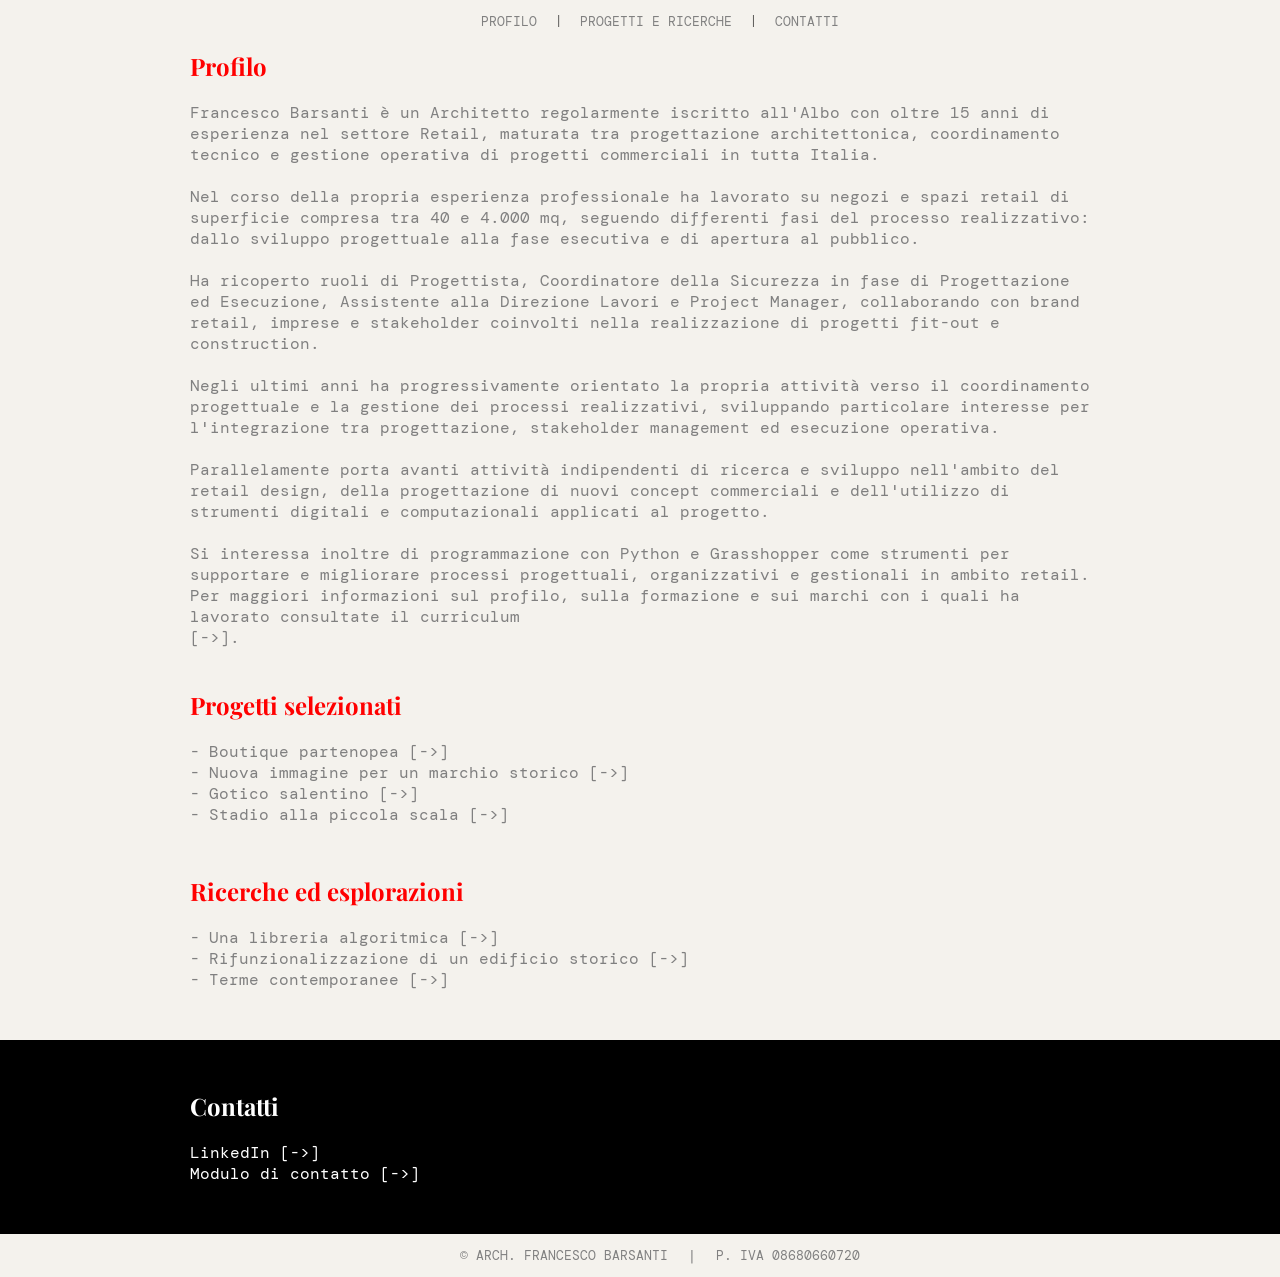
<file: index.html>
<!DOCTYPE html>
<html lang="it">
<head>
    <meta charset="UTF-8">
    <meta name="viewport" content="width=device-width, initial-scale=1.0">
    <meta name="author" content="Francesco Barsanti">
    <meta name="description" content="Home page del sito portfolio di Francesco Barsanti, Architetto e Project Manager specializzato in ambito retail per negozi di piccole e media superficie">
    <title>Home | Arch. Francesco Barsanti</title>
    <link rel="stylesheet" href="styles.css">
    <link rel="preconnect" href="https://fonts.googleapis.com">
    <link rel="preconnect" href="https://fonts.gstatic.com" crossorigin>
    <link href="https://fonts.googleapis.com/css2?family=DM+Mono:ital,wght@0,300;0,400;0,500;1,300;1,400;1,500&display=swap" rel="stylesheet">
    <link href="https://fonts.googleapis.com/css2?family=Playfair+Display:ital,wght@0,400..900;1,400..900&display=swap" rel="stylesheet">
</head>
<body>
    <nav>
        <ul class="ul-navbar">
            <li class="li-navbar"><a href="index.html#profilo">PROFILO</a></li>
            <li class="li-navbar-hideable">|</li>
            <li class="li-navbar"><a href="boutique-partenopea.html">PROGETTI E RICERCHE</a></li>
            <li class="li-navbar-hideable">|</li>
            <li class="li-navbar"><a href="modulo-di-contatto.html">CONTATTI</a></li>
        </ul>
    </nav>
    <section class="profilo">
        <h1 class="h1-top-section">Profilo</h1>
        <p class="p-top-section">Francesco Barsanti è un Architetto regolarmente 
            iscritto all'Albo con oltre 15 anni di esperienza nel settore Retail, 
            maturata tra progettazione architettonica, coordinamento tecnico e 
            gestione operativa di progetti commerciali in tutta Italia.
            <br>
            <br>
            Nel corso della propria esperienza professionale ha lavorato su negozi 
            e spazi retail di superficie compresa tra 40 e 4.000 mq, seguendo 
            differenti fasi del processo realizzativo: dallo sviluppo progettuale 
            alla fase esecutiva e di apertura al pubblico.
            <br>
            <br>
            Ha ricoperto ruoli di Progettista, Coordinatore della Sicurezza in fase 
            di Progettazione ed Esecuzione, Assistente alla Direzione Lavori e Project 
            Manager, collaborando con brand retail, imprese e stakeholder coinvolti 
            nella realizzazione di progetti fit-out e construction.
            <br>
            <br>
            Negli ultimi anni ha progressivamente orientato la propria attività 
            verso il coordinamento progettuale e la gestione dei processi realizzativi, 
            sviluppando particolare interesse per l'integrazione tra progettazione, 
            stakeholder management ed esecuzione operativa.
            <br>
            <br>
            Parallelamente porta avanti attività indipendenti di ricerca e sviluppo 
            nell'ambito del retail design, della progettazione di nuovi concept 
            commerciali e dell'utilizzo di strumenti digitali e computazionali 
            applicati al progetto.
            <br>
            <br>
            Si interessa inoltre di programmazione con Python e Grasshopper come 
            strumenti per supportare e migliorare processi progettuali, organizzativi 
            e gestionali in ambito retail. Per maggiori informazioni sul profilo, sulla formazione e sui marchi 
            con i quali ha lavorato consultate il curriculum <br><a class="a-middle-section" href="curriculum.html">[->]</a>. 
            <br>
            <br>
<!--     </section>
    <section class="casi-studio"> -->
        <h1 class="h1-middle-section">Progetti selezionati</h1>
        <ul class="ul-middle-section">
            <li class="li-middle-section">Boutique partenopea <a class="a-middle-section" href="boutique-partenopea.html">[->]</a></li>
            <li class="li-middle-section">Nuova immagine per un marchio storico <a class="a-middle-section" href="nuova-immagine-per-un-marchio-storico.html">[->]</a></li>
            <li class="li-middle-section">Gotico salentino <a class="a-middle-section" href="gotico-salentino.html">[->]</a></li>
            <li class="li-middle-section">Stadio alla piccola scala <a class="a-middle-section" href="stadio-alla-piccola-scala.html">[->]</a></li>
        </ul>
        <h1 class="h1-middle-section">Ricerche ed esplorazioni</h1>
        <ul class="ul-middle-section">
            <li class="li-middle-section">Una libreria algoritmica <a class="a-middle-section" href="una-libreria-algoritmica.html">[->]</a></li>
            <li class="li-middle-section">Rifunzionalizzazione di un edificio storico <a class="a-middle-section" href="rifunzionalizzazione-di-un-edificio-storico.html">[->]</a></li>
            <li class="li-middle-section">Terme contemporanee <a class="a-middle-section" href="terme-contemporanee.html">[->]</a></li>
        </ul>

    </section>
    <section class="contatti">
        <h1 class="h1-bottom-section">Contatti</h1>
        <p class="p-bottom-section">LinkedIn <a class="a-bottom-section" href="https://www.linkedin.com/in/francescobarsanti/">[->]</a>
        <br>
        Modulo di contatto <a class="a-bottom-section" href="modulo-di-contatto.html">[->]</a>
        </p>
    </section>
    <footer>
        <ul  class="ul-footer">
            <li class="li-footer">© ARCH. FRANCESCO BARSANTI</li>
            <li class="li-footer-hideable">|</li>
            <li class="li-footer">P. IVA 08680660720</a></li>
        </ul>
    </footer>
</body>
</html>
</file>
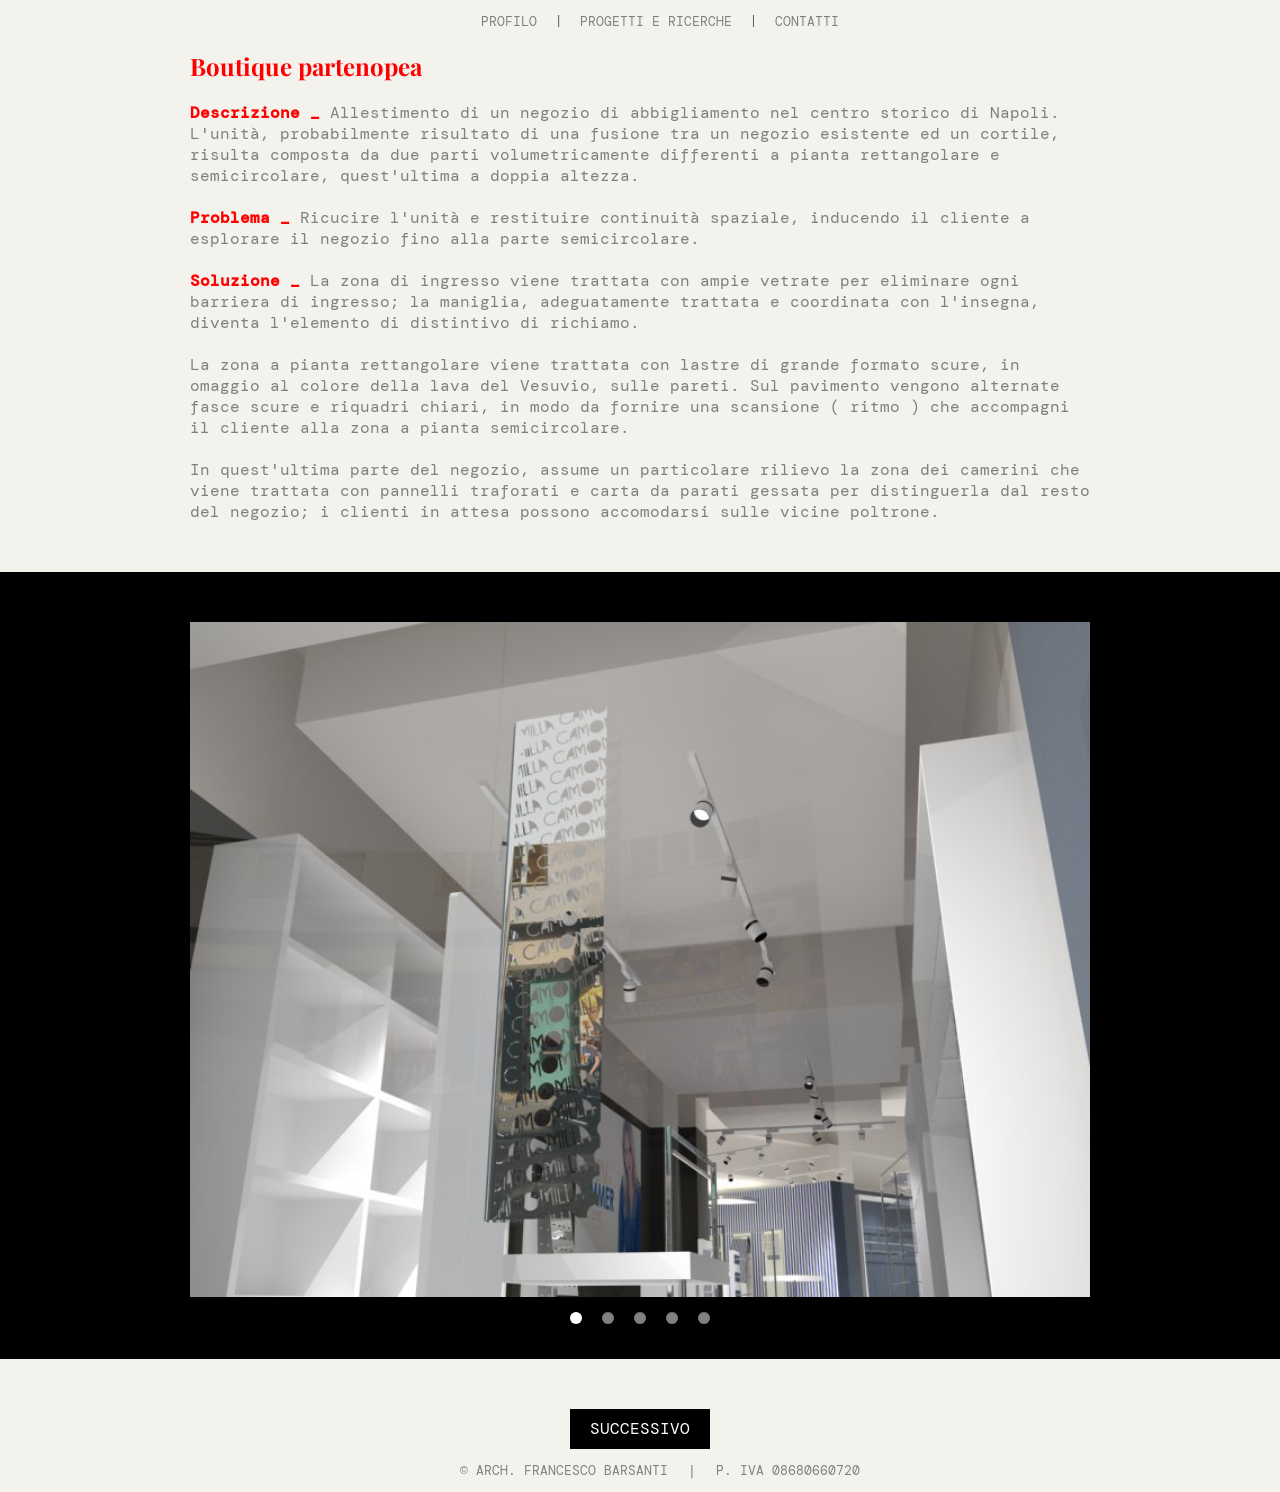
<file: boutique-partenopea.html>
<!DOCTYPE html>
<html lang="it">
<head>
    <meta charset="UTF-8">
    <meta name="viewport" content="width=device-width, initial-scale=1.0">
    <meta name="author" content="Francesco Barsanti">
    <meta name="description" content="Pagina di descrizione del progetto per l'allestimento di una boutique secondo il concetto di ritmo con render relativi alla soluzione di progetto">
    <title>Boutique partenopea | Arch. Francesco Barsanti</title>
    <link rel="stylesheet" href="styles.css">
    <link rel="preconnect" href="https://fonts.googleapis.com">
    <link rel="preconnect" href="https://fonts.gstatic.com" crossorigin>
    <link
        href="https://fonts.googleapis.com/css2?family=DM+Mono:ital,wght@0,300;0,400;0,500;1,300;1,400;1,500&display=swap"
        rel="stylesheet">
    <link href="https://fonts.googleapis.com/css2?family=Playfair+Display:ital,wght@0,400..900;1,400..900&display=swap"
        rel="stylesheet">
</head>
<body>
    <nav>
        <ul class="ul-navbar">
            <li class="li-navbar"><a href="index.html#profilo">PROFILO</a></li>
            <li class="li-navbar-hideable">|</li>
            <li class="li-navbar"><a href="boutique-partenopea.html">PROGETTI E RICERCHE</a></li>
            <li class="li-navbar-hideable">|</li>
            <li class="li-navbar"><a href="modulo-di-contatto.html">CONTATTI</a></li>
        </ul>
    </nav>
    <section class="testo">
        <h1 class="h1-top-section">Boutique partenopea</h1>
        <p class="p-top-section">
            <strong>Descrizione _ </strong>Allestimento di un
            negozio di abbigliamento nel centro storico di Napoli. L'unità,
            probabilmente risultato di una fusione tra un negozio esistente ed un
            cortile, risulta composta da due parti volumetricamente differenti a
            pianta rettangolare e semicircolare, quest'ultima a doppia altezza.<br>
            <br>
            <strong> Problema _ </strong> Ricucire l'unità e
            restituire continuità spaziale, inducendo il cliente a esplorare il
            negozio fino alla parte semicircolare.<br>
            <br>
            <strong> Soluzione _</strong> La zona di ingresso viene
            trattata con ampie vetrate per eliminare ogni barriera di ingresso;
            la maniglia, adeguatamente trattata e coordinata con l'insegna, diventa
            l'elemento di distintivo di richiamo. <br>
            <br>
            La zona a pianta rettangolare viene trattata con lastre di grande
            formato scure, in omaggio al colore della lava del Vesuvio, sulle
            pareti. Sul pavimento vengono alternate fasce scure e riquadri chiari,
            in modo da fornire una scansione ( ritmo ) che accompagni il cliente
            alla zona a pianta semicircolare.<br>
            <br>
            In quest'ultima parte del negozio, assume un particolare rilievo la
            zona dei camerini che viene trattata con pannelli traforati e carta da
            parati gessata per distinguerla dal resto del negozio; i clienti in
            attesa possono accomodarsi sulle vicine poltrone.
        </p>
    </section>
    <section class="carousel-bottom-section">
        <div class="carousel">
            <input type="radio" name="slider" id="slide1" checked>
            <input type="radio" name="slider" id="slide2">
            <input type="radio" name="slider" id="slide3">
            <input type="radio" name="slider" id="slide4">
            <input type="radio" name="slider" id="slide5">

            <div class="slides">
                <img src="images/boutique-partenopea/01-dettaglio-ingresso.webp" alt="Dettaglio della maniglia di ingresso">
                <img src="images/boutique-partenopea/02-zona-cassa.webp" alt="Vista del negozio dalla zona cassa verso la parte semicircolare">
                <img src="images/boutique-partenopea/03-zona-camerino.webp" alt="Vista della zona camerini">
                <img src="images/boutique-partenopea/04-Sezione-AA.webp" alt="Vista della zona camerini">
                <img src="images/boutique-partenopea/05-Sezione-CC.webp" alt="Vista della zona camerini">
            </div>

            <!--pallini-->
            <div class="navigation">
                <label for="slide1"></label>
                <label for="slide2"></label>
                <label for="slide3"></label>
                <label for="slide4"></label>
                <label for="slide5"></label>
            </div>
        </div>    
    </section>
    <div class="button-div">
        <a class="button" href="una-libreria-algoritmica.html">SUCCESSIVO</a>
    </div>
    <footer>
        <ul  class="ul-footer">
            <li class="li-footer">© ARCH. FRANCESCO BARSANTI</li>
            <li class="li-footer-hideable">|</li>
            <li class="li-footer">P. IVA 08680660720</a></li>
        </ul>
    </footer>
</body>

</html>
</file>
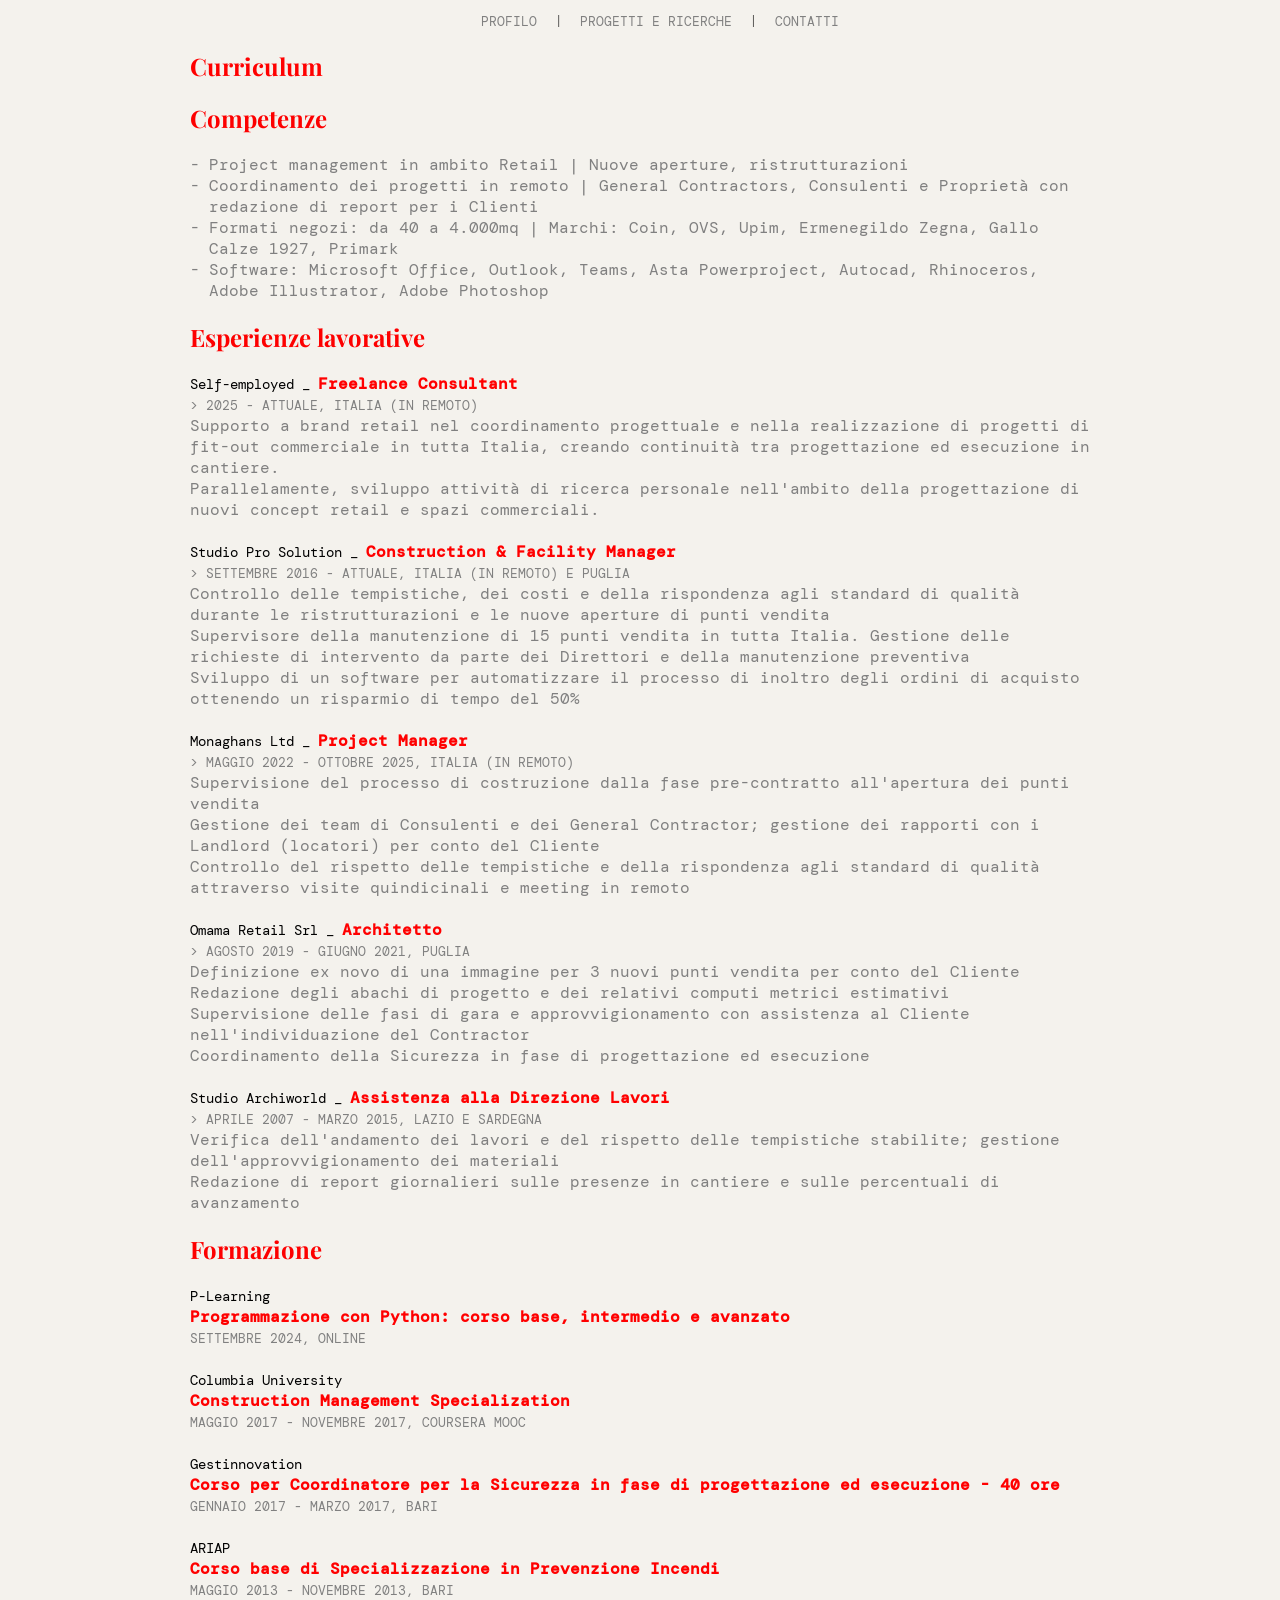
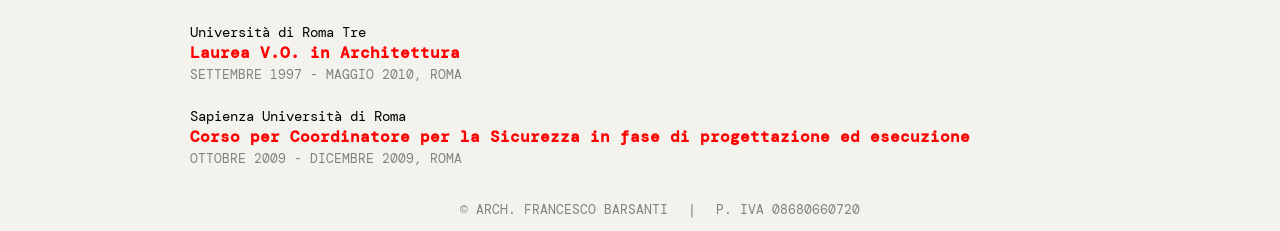
<file: curriculum.html>
<!DOCTYPE html>
<html lang="it">
<head>
    <meta charset="UTF-8">
    <meta name="viewport" content="width=device-width, initial-scale=1.0">
    <meta name="author" content="Francesco Barsanti">
    <meta name="description" content="Pagina contenente le esperienze lavorative e formative di Francesco Barsanti, Architetto e Project Manager specializzato in ambito retail">
    <title>Curriculum | Arch. Francesco Barsanti</title>
    <link rel="stylesheet" href="styles.css">
    <link rel="preconnect" href="https://fonts.googleapis.com">
    <link rel="preconnect" href="https://fonts.gstatic.com" crossorigin>
    <link
        href="https://fonts.googleapis.com/css2?family=DM+Mono:ital,wght@0,300;0,400;0,500;1,300;1,400;1,500&display=swap"
        rel="stylesheet">
    <link href="https://fonts.googleapis.com/css2?family=Playfair+Display:ital,wght@0,400..900;1,400..900&display=swap"
        rel="stylesheet">
</head>
<body>
    <nav>
        <ul class="ul-navbar">
            <li class="li-navbar"><a href="index.html#profilo">PROFILO</a></li>
            <li class="li-navbar-hideable">|</li>
            <li class="li-navbar"><a href="boutique-partenopea.html">PROGETTI E RICERCHE</a></li>
            <li class="li-navbar-hideable">|</li>
            <li class="li-navbar"><a href="modulo-di-contatto.html">CONTATTI</a></li>
        </ul>
    </nav>
    <section class="testo">
        <h1 class="h1-top-section">Curriculum</h1>
        <h2 class="h2-top-section">Competenze</h2>
        <ul class="ul-top-section">
            <li class="li-top-section">Project management in ambito Retail | Nuove aperture, ristrutturazioni</li>
            <li class="li-top-section">Coordinamento dei progetti in remoto | General Contractors, Consulenti e Proprietà con redazione di report per i Clienti</li>
            <li class="li-top-section">Formati negozi: da 40 a 4.000mq | Marchi: Coin, OVS, Upim, Ermenegildo Zegna, Gallo Calze 1927, Primark</li>
            <li class="li-top-section">Software: Microsoft Office, Outlook, Teams, Asta Powerproject, Autocad, Rhinoceros, Adobe Illustrator, Adobe Photoshop</li>
        </ul>
        <h2 class="h2-top-section">Esperienze lavorative</h2>
        <p class="p-top-section">
            <span class="span-black-top-section">Self-employed _ </span><strong>Freelance Consultant</strong>
            <br>
            <span class="span-DM-Mono-top-section">> 2025 - ATTUALE, ITALIA (IN REMOTO)</span>
            <br>
            Supporto a brand retail nel coordinamento progettuale e nella realizzazione di progetti di fit-out commerciale in tutta Italia, creando continuità tra progettazione ed esecuzione in cantiere.            <br>
            Parallelamente, sviluppo attività di ricerca personale nell'ambito della progettazione di nuovi concept retail e spazi commerciali.
            <br>
            <br>
            <span class="span-black-top-section">Studio Pro Solution _ </span><strong>Construction & Facility Manager</strong>
            <br>
            <span class="span-DM-Mono-top-section">> SETTEMBRE 2016 - ATTUALE, ITALIA (IN REMOTO) E PUGLIA</span>
            <br>
            Controllo delle tempistiche, dei costi e della rispondenza agli standard di qualità durante le ristrutturazioni e le nuove aperture di punti vendita
            <br>
            Supervisore della manutenzione di 15 punti vendita in tutta Italia. Gestione delle richieste di intervento da parte dei Direttori e della manutenzione preventiva
            <br>
            Sviluppo di un software per automatizzare il processo di inoltro degli ordini di acquisto ottenendo un risparmio di tempo del 50%
            <br>
            <br>
            <span class="span-black-top-section">Monaghans Ltd _ </span><strong>Project Manager</strong>
            <br>
            <span class="span-DM-Mono-top-section">> MAGGIO 2022 - OTTOBRE 2025, ITALIA (IN REMOTO)</span>
            <br>
            Supervisione del processo di costruzione dalla fase pre-contratto all'apertura dei punti vendita
            <br>
            Gestione dei team di Consulenti e dei General Contractor; gestione dei rapporti con i Landlord (locatori) per conto del Cliente
            <br>
            Controllo del rispetto delle tempistiche e della rispondenza agli standard di qualità attraverso visite quindicinali e meeting in remoto
            <br>
            <br>
            <span class="span-black-top-section">Omama Retail Srl _ </span><strong>Architetto</strong>
            <br>
            <span class="span-DM-Mono-top-section">> AGOSTO 2019 - GIUGNO 2021, PUGLIA</span>
            <br>
            Definizione ex novo di una immagine per 3 nuovi punti vendita per conto del Cliente
            <br>
            Redazione degli abachi di progetto e dei relativi computi metrici estimativi
            <br>
            Supervisione delle fasi di gara e approvvigionamento con assistenza al Cliente nell'individuazione del Contractor
            <br>
            Coordinamento della Sicurezza in fase di progettazione ed esecuzione
            <br>
            <br>
            <span class="span-black-top-section">Studio Archiworld _ </span><strong>Assistenza alla Direzione Lavori</strong>
            <br>
            <span class="span-DM-Mono-top-section">> APRILE 2007 - MARZO 2015,  LAZIO E SARDEGNA</span>
            <br>
            Verifica dell'andamento dei lavori e del rispetto delle tempistiche stabilite; gestione dell'approvvigionamento dei materiali
            <br>
            Redazione di report giornalieri sulle presenze in cantiere e sulle percentuali di avanzamento
        </p>
        <h2 class="h2-top-section">Formazione</h2>
        <p class="p-top-section">
            <span class="span-black-top-section">P-Learning</span>
            <br>
            <strong>Programmazione con Python: corso base, intermedio e avanzato</strong>
            <br>
            <span class="span-DM-Mono-top-section">SETTEMBRE 2024,  ONLINE</span>
            <br>
            <br>
            <span class="span-black-top-section">Columbia University</span>
            <br>
            <strong>Construction Management Specialization</strong>
            <br>
            <span class="span-DM-Mono-top-section">MAGGIO 2017 - NOVEMBRE 2017,  COURSERA MOOC</span>
            <br>
            <br>
            <span class="span-black-top-section">Gestinnovation</span>
            <br>
            <strong>Corso per Coordinatore per la Sicurezza in fase di progettazione ed esecuzione - 40 ore</strong>
            <br>
            <span class="span-DM-Mono-top-section">GENNAIO 2017 - MARZO 2017, BARI</span>
            <br>
            <br>
            <span class="span-black-top-section">ARIAP</span>
            <br>
            <strong>Corso base di Specializzazione in Prevenzione Incendi</strong>
            <br>
            <span class="span-DM-Mono-top-section">MAGGIO 2013 - NOVEMBRE 2013, BARI</span>
            <br>
            <br>
            <span class="span-black-top-section">Università di Roma Tre</span>
            <br>
            <strong>Laurea V.O. in Architettura</strong>
            <br>
            <span class="span-DM-Mono-top-section">SETTEMBRE 1997 - MAGGIO 2010,  ROMA</span>
            <br>
            <br>
            <span class="span-black-top-section">Sapienza Università di Roma</span>
            <br>
            <strong>Corso per Coordinatore per la Sicurezza in fase di progettazione ed esecuzione</strong>
            <br>
            <span class="span-DM-Mono-top-section">OTTOBRE 2009 - DICEMBRE 2009,  ROMA</span>
        </p>
    </section>
    <footer>
        <ul  class="ul-footer">
            <li class="li-footer">© ARCH. FRANCESCO BARSANTI</li>
            <li class="li-footer-hideable">|</li>
            <li class="li-footer">P. IVA 08680660720</a></li>
        </ul>
    </footer>
</body>

</html>
</file>
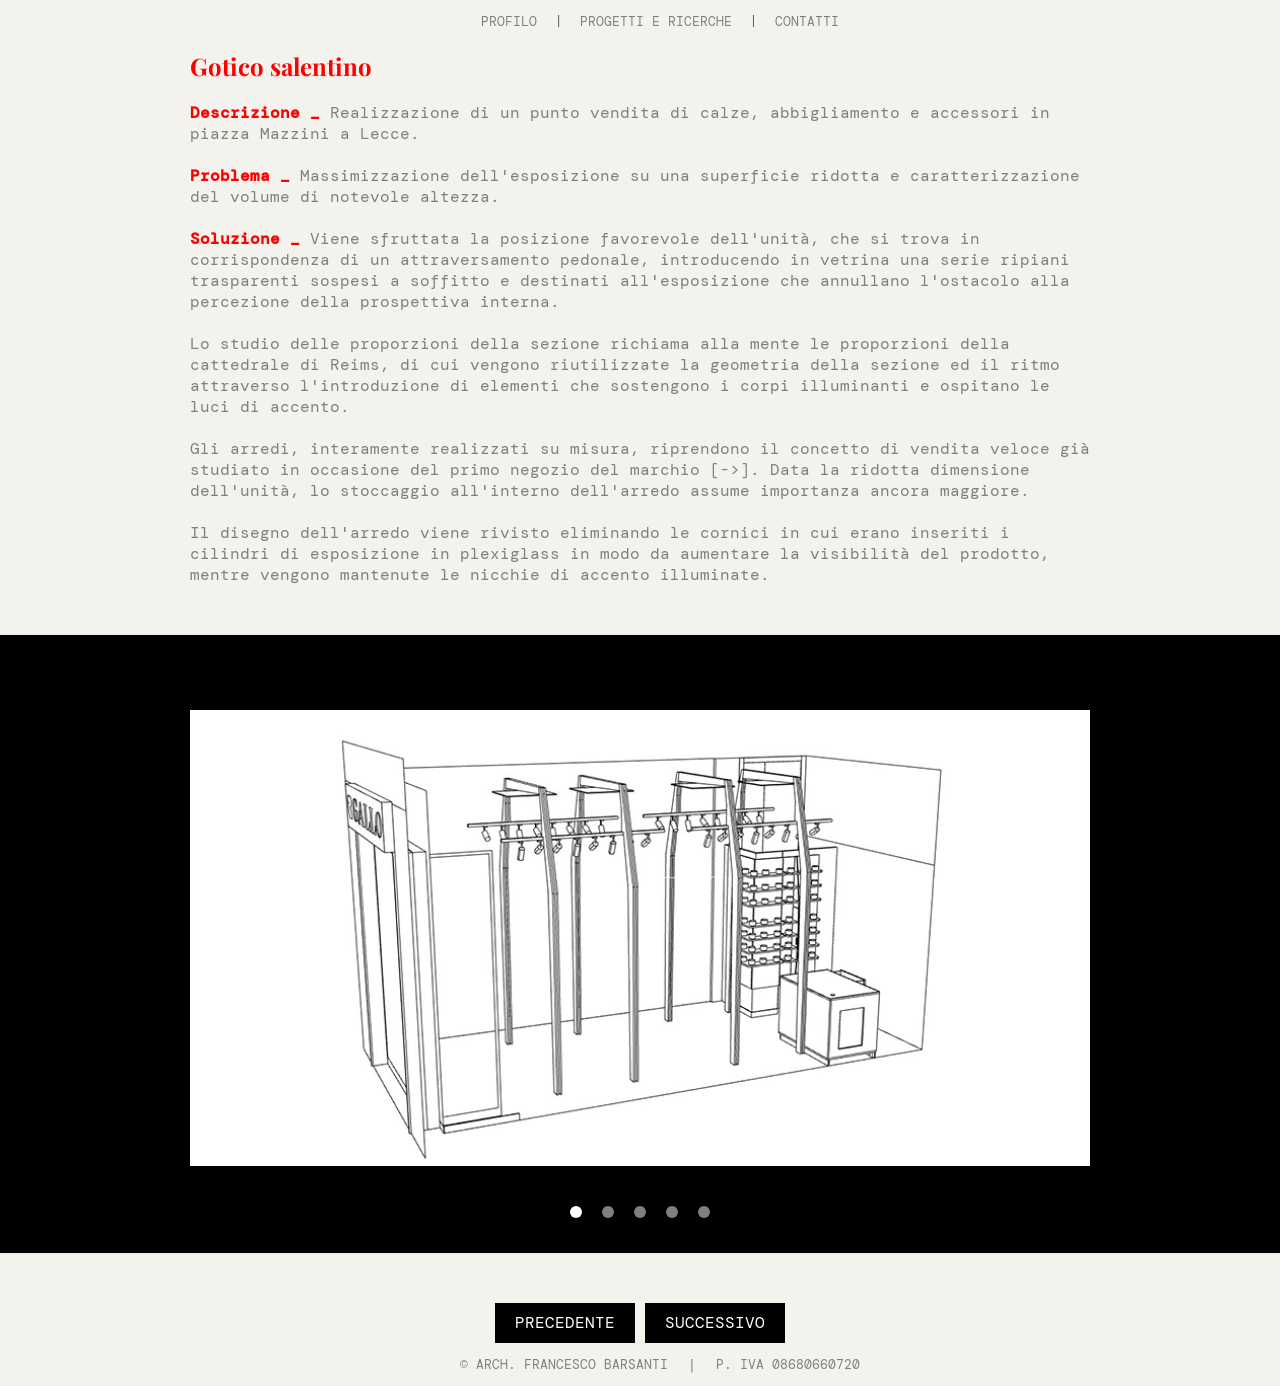
<file: gotico-salentino.html>
<!DOCTYPE html>
<html lang="it">
<head>
    <meta charset="UTF-8">
    <meta name="viewport" content="width=device-width, initial-scale=1.0">
    <meta name="author" content="Francesco Barsanti">
    <meta name="description" content="Pagina di descrizione del progetto per l'allestimento di una negozio di piccolissima superficie con l'utilizzo di riferimento all'architettura gotica">
    <title>Gotico salentino | Arch. Francesco Barsanti</title>
    <link rel="stylesheet" href="styles.css">
    <link rel="preconnect" href="https://fonts.googleapis.com">
    <link rel="preconnect" href="https://fonts.gstatic.com" crossorigin>
    <link
        href="https://fonts.googleapis.com/css2?family=DM+Mono:ital,wght@0,300;0,400;0,500;1,300;1,400;1,500&display=swap"
        rel="stylesheet">
    <link href="https://fonts.googleapis.com/css2?family=Playfair+Display:ital,wght@0,400..900;1,400..900&display=swap"
        rel="stylesheet">
</head>
<body>
    <nav>
        <ul class="ul-navbar">
            <li class="li-navbar"><a href="index.html#profilo">PROFILO</a></li>
            <li class="li-navbar-hideable">|</li>
            <li class="li-navbar"><a href="boutique-partenopea.html">PROGETTI E RICERCHE</a></li>
            <li class="li-navbar-hideable">|</li>
            <li class="li-navbar"><a href="modulo-di-contatto.html">CONTATTI</a></li>
        </ul>
    </nav>
    <section class="testo">
        <h1 class="h1-top-section">Gotico salentino</h1>
        <p class="p-top-section">
            <strong>Descrizione _</strong> Realizzazione di un punto vendita di calze, 
            abbigliamento e accessori in piazza Mazzini a Lecce.
            <br>
            <br>
            <strong>Problema _</strong> Massimizzazione dell'esposizione su una 
            superficie ridotta e caratterizzazione del volume di notevole altezza.
            <br>
            <br>
            <strong>Soluzione _</strong> Viene sfruttata la posizione favorevole 
            dell'unità, che si trova in corrispondenza di un attraversamento 
            pedonale, introducendo in vetrina una serie ripiani trasparenti sospesi 
            a soffitto e destinati all'esposizione che annullano l'ostacolo alla 
            percezione della prospettiva interna.
            <br>
            <br>
            Lo studio delle proporzioni della sezione richiama alla mente le 
            proporzioni della cattedrale di Reims, di cui vengono riutilizzate la 
            geometria della sezione ed il ritmo attraverso l'introduzione di 
            elementi che sostengono i corpi illuminanti e ospitano le luci di 
            accento.
            <br>
            <br>
            Gli arredi, interamente realizzati su misura, riprendono il concetto 
            di vendita veloce già studiato in occasione del primo negozio del 
            marchio <a class="a-middle-section" href="nuova-immagine-per-un-marchio-storico.html">[->]</a>. 
            Data la ridotta dimensione dell'unità, lo stoccaggio all'interno 
            dell'arredo assume importanza ancora maggiore.
            <br>
            <br>
            Il disegno dell'arredo viene rivisto eliminando le cornici in cui erano 
            inseriti i cilindri di esposizione in plexiglass in modo da aumentare 
            la visibilità del prodotto, mentre vengono mantenute le nicchie di 
            accento illuminate.
        </p>
    </section>
    <section class="carousel-bottom-section">
        <div class="carousel">
            <input type="radio" name="slider" id="slide1" checked>
            <input type="radio" name="slider" id="slide2">
            <input type="radio" name="slider" id="slide3">
            <input type="radio" name="slider" id="slide4">
            <input type="radio" name="slider" id="slide5">

            <div class="slides">
                <img src="images/gotico-a-lecce/01-vista-prospettica-interno.webp" alt="Vista della vetrina">
                <img src="images/gotico-a-lecce/02-sezione-AA.webp" alt="Sezione longitudinale verso il camerino">
                <img src="images/gotico-a-lecce/03-sezione-BB.webp" alt="Sezione longitudinale verso il banco cassa">
                <img src="images/gotico-a-lecce/04-dettaglio-espositore.webp" alt="Vista del modulo espositore tipo">
                <img src="images/gotico-a-lecce/05-studi-cablaggio-illuminazione.webp" alt="Assonometrie di dettaglio del sistema di cablaggio">
                </div>

            <!--pallini-->
            <div class="navigation">
                <label for="slide1"></label>
                <label for="slide2"></label>
                <label for="slide3"></label>
                <label for="slide4"></label>
                <label for="slide5"></label>
                </div>
        </div>    
    </section>
    <div class="button-div">
        <a class="button" href="nuova-immagine-per-un-marchio-storico.html">PRECEDENTE</a>
        <a class="button" href="stadio-alla-piccola-scala.html">SUCCESSIVO</a>
    </div>
    <footer>
        <ul  class="ul-footer">
            <li class="li-footer">© ARCH. FRANCESCO BARSANTI</li>
            <li class="li-footer-hideable">|</li>
            <li class="li-footer">P. IVA 08680660720</a></li>
        </ul>
    </footer>
</body>

</html>
</file>
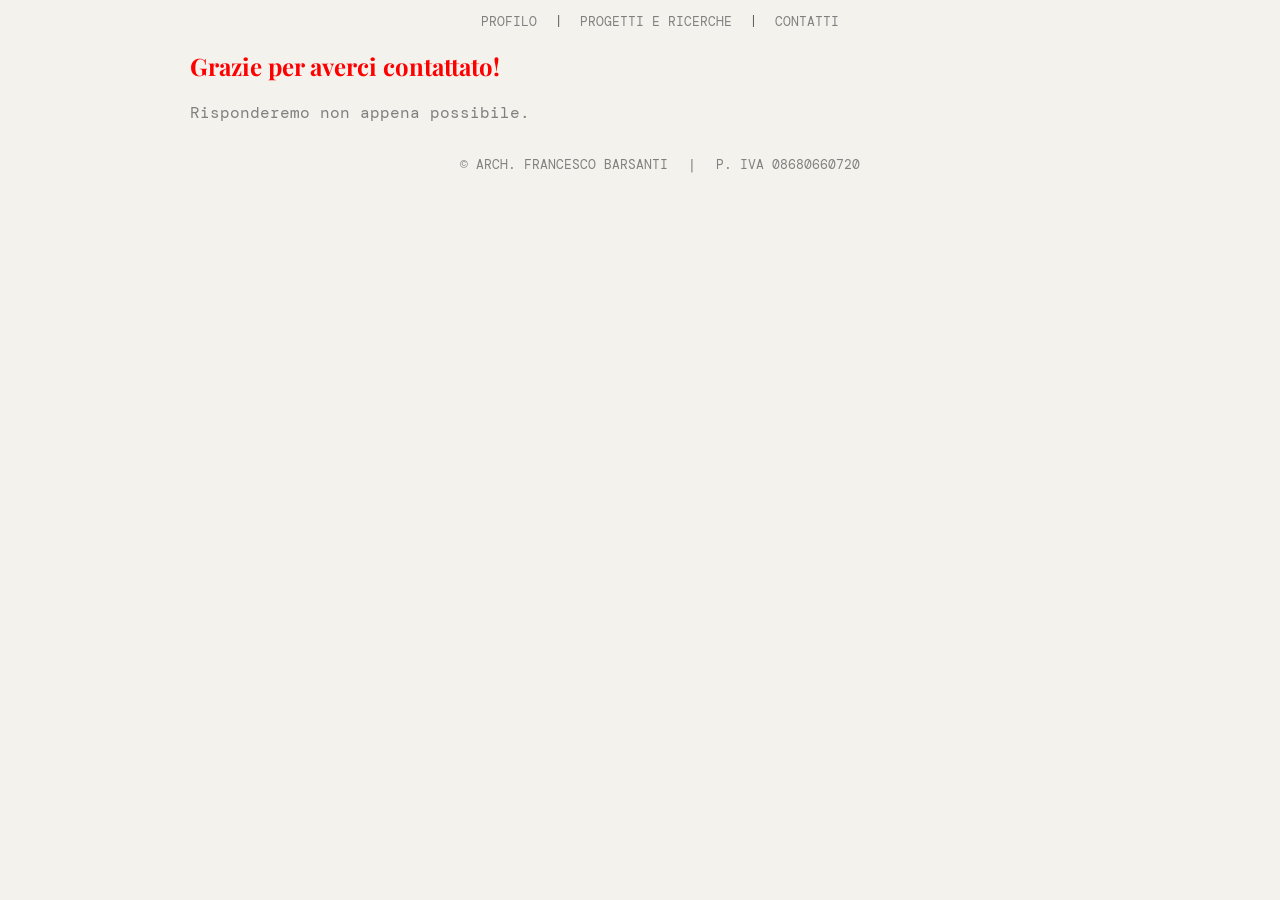
<file: grazie-per-averci-contattato.html>
<!DOCTYPE html>
<html lang="it">
<head>
    <meta charset="UTF-8">
    <meta name="viewport" content="width=device-width, initial-scale=1.0">
    <meta name="author" content="Francesco Barsanti">
    <meta name="description" content="Pagina di ringraziamento per aver compilato il modulo per contattare Francesco Barsanti, Architetto e Project Manager specializzato in ambito retail">
    <title>Grazie per averci contattato! | Arch. Francesco Barsanti</title>
    <link rel="stylesheet" href="styles.css">
    <link rel="preconnect" href="https://fonts.googleapis.com">
    <link rel="preconnect" href="https://fonts.gstatic.com" crossorigin>
    <link href="https://fonts.googleapis.com/css2?family=DM+Mono:ital,wght@0,300;0,400;0,500;1,300;1,400;1,500&display=swap" rel="stylesheet">
    <link href="https://fonts.googleapis.com/css2?family=Playfair+Display:ital,wght@0,400..900;1,400..900&display=swap" rel="stylesheet">
</head>
<body>
    <nav>
        <ul class="ul-navbar">
            <li class="li-navbar"><a href="index.html#profilo">PROFILO</a></li>
            <li class="li-navbar-hideable">|</li>
            <li class="li-navbar"><a href="boutique-partenopea.html">PROGETTI E RICERCHE</a></li>
            <li class="li-navbar-hideable">|</li>
            <li class="li-navbar"><a href="modulo-di-contatto.html">CONTATTI</a></li>
        </ul>
    </nav>
    <section>
        <h1 class="h1-top-section">Grazie per averci contattato!</h1>
        <p class="p-top-section">Risponderemo non appena possibile.</h1>
    </section>
    <footer>
        <ul  class="ul-footer">
            <li class="li-footer">© ARCH. FRANCESCO BARSANTI</li>
            <li class="li-footer-hideable">|</li>
            <li class="li-footer">P. IVA 08680660720</a></li>
        </ul>
    </footer>
</body>
</html>
</file>
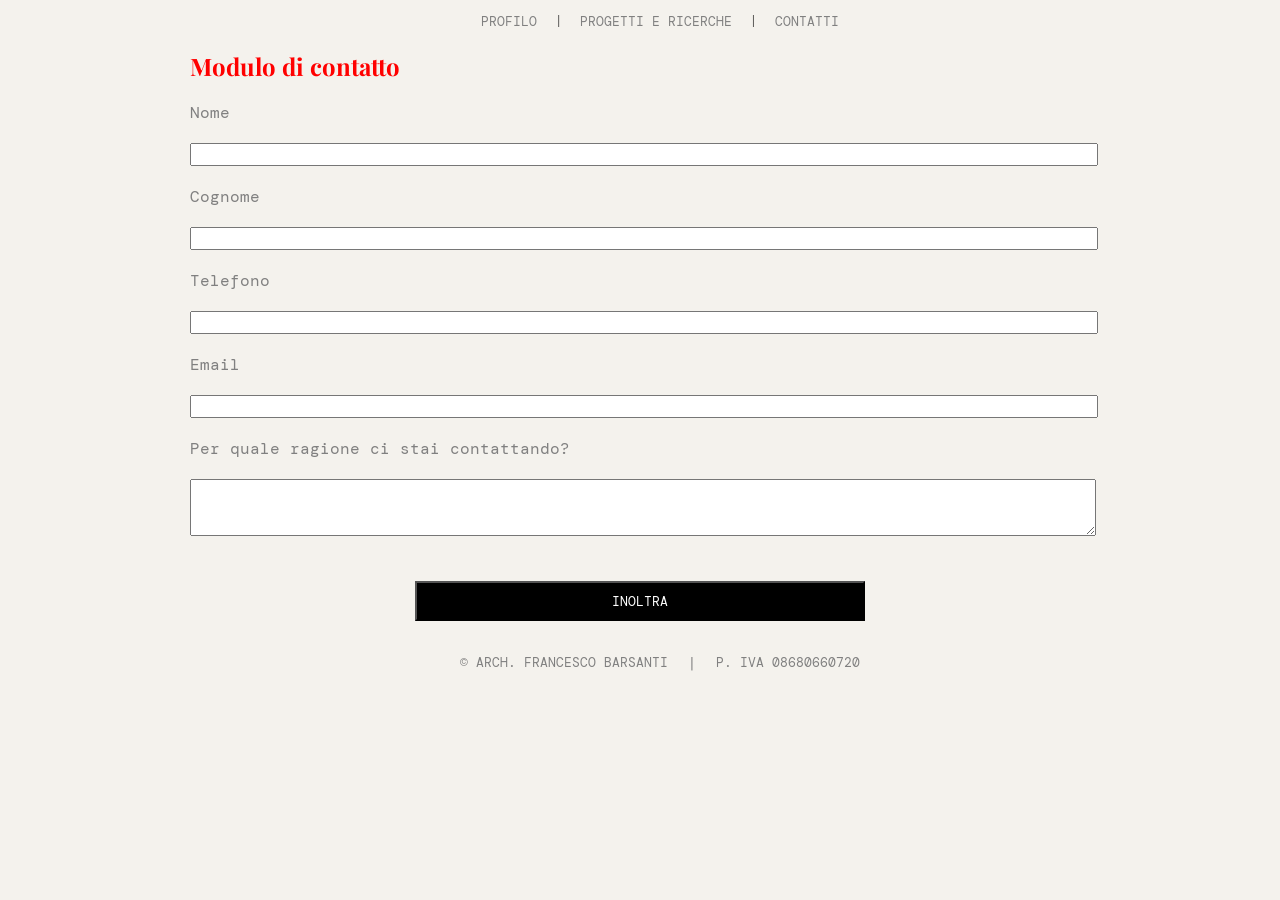
<file: modulo-di-contatto.html>
<!DOCTYPE html>
<html lang="it">
<head>
    <meta charset="UTF-8">
    <meta name="viewport" content="width=device-width, initial-scale=1.0">
    <meta name="author" content="Francesco Barsanti">
    <meta name="description" content="Pagina contenente il modulo per contattare Francesco Barsanti, Architetto e Project Manager specializzato in ambito retail su piccole e medie superfici">
    <title>Modulo di contatto | Arch. Francesco Barsanti</title>
    <link rel="stylesheet" href="styles.css">
    <link rel="preconnect" href="https://fonts.googleapis.com">
    <link rel="preconnect" href="https://fonts.gstatic.com" crossorigin>
    <link href="https://fonts.googleapis.com/css2?family=DM+Mono:ital,wght@0,300;0,400;0,500;1,300;1,400;1,500&display=swap" rel="stylesheet">
    <link href="https://fonts.googleapis.com/css2?family=Playfair+Display:ital,wght@0,400..900;1,400..900&display=swap" rel="stylesheet">
</head>
<body>
    <nav>
        <ul class="ul-navbar">
            <li class="li-navbar"><a href="index.html#profilo">PROFILO</a></li>
            <li class="li-navbar-hideable">|</li>
            <li class="li-navbar"><a href="boutique-partenopea.html">PROGETTI E RICERCHE</a></li>
            <li class="li-navbar-hideable">|</li>
            <li class="li-navbar"><a href="modulo-di-contatto.html">CONTATTI</a></li>
        </ul>
    </nav>
    <section>
        <h1 class="h1-top-section">Modulo di contatto</h1>
        <form action="https://api.web3forms.com/submit" method="POST">
            <!--nasconde indirizzo email-->
            <input type="hidden" name="access_key" value="2e6577ab-7cce-448f-b2d2-7f24ecb74edc">
            
            <!--oggetto email-->
            <input type="hidden" name="subject" value="Nuovo messaggio dal tuo sito">
            
            <!--pagina di ringraziamento-->
            <input type="hidden" name="redirect" value="https://fbars-dev.github.io/archibars/grazie-per-averci-contattato.html">

            <!--honeypot (anti-bot)-->
            <input type="checkbox" name="botcheck" style="display:none">

            <label for="fname">Nome
                <input type="text" id="fname" name="Nome" required>
            </label>
            <label for="lname">Cognome
                <input type="text" id="lname" name="Cognome">
            </label>
            <label for="phone">Telefono
                <input type="tel" id="phone" name="Telefono">
            </label>
            <label for="email">Email
                <input type="email" id="email" name="Email" required>
            </label>
            <label for="reason">Per quale ragione ci stai contattando?
                <textarea id="reason" name="Motivo del contatto" rows="3"></textarea>
            </label>

            <!--hCaptcha (anti-bot)-->
            <div class="h-captcha" data-captcha="true"></div>

            <input type="submit" value="INOLTRA">
        </form>
        <script src="https://web3forms.com/client/script.js" async defer></script>
    </section>
    <footer>
        <ul  class="ul-footer">
            <li class="li-footer">© ARCH. FRANCESCO BARSANTI</li>
            <li class="li-footer-hideable">|</li>
            <li class="li-footer">P. IVA 08680660720</a></li>
        </ul>
    </footer>
</body>
</html>
</file>
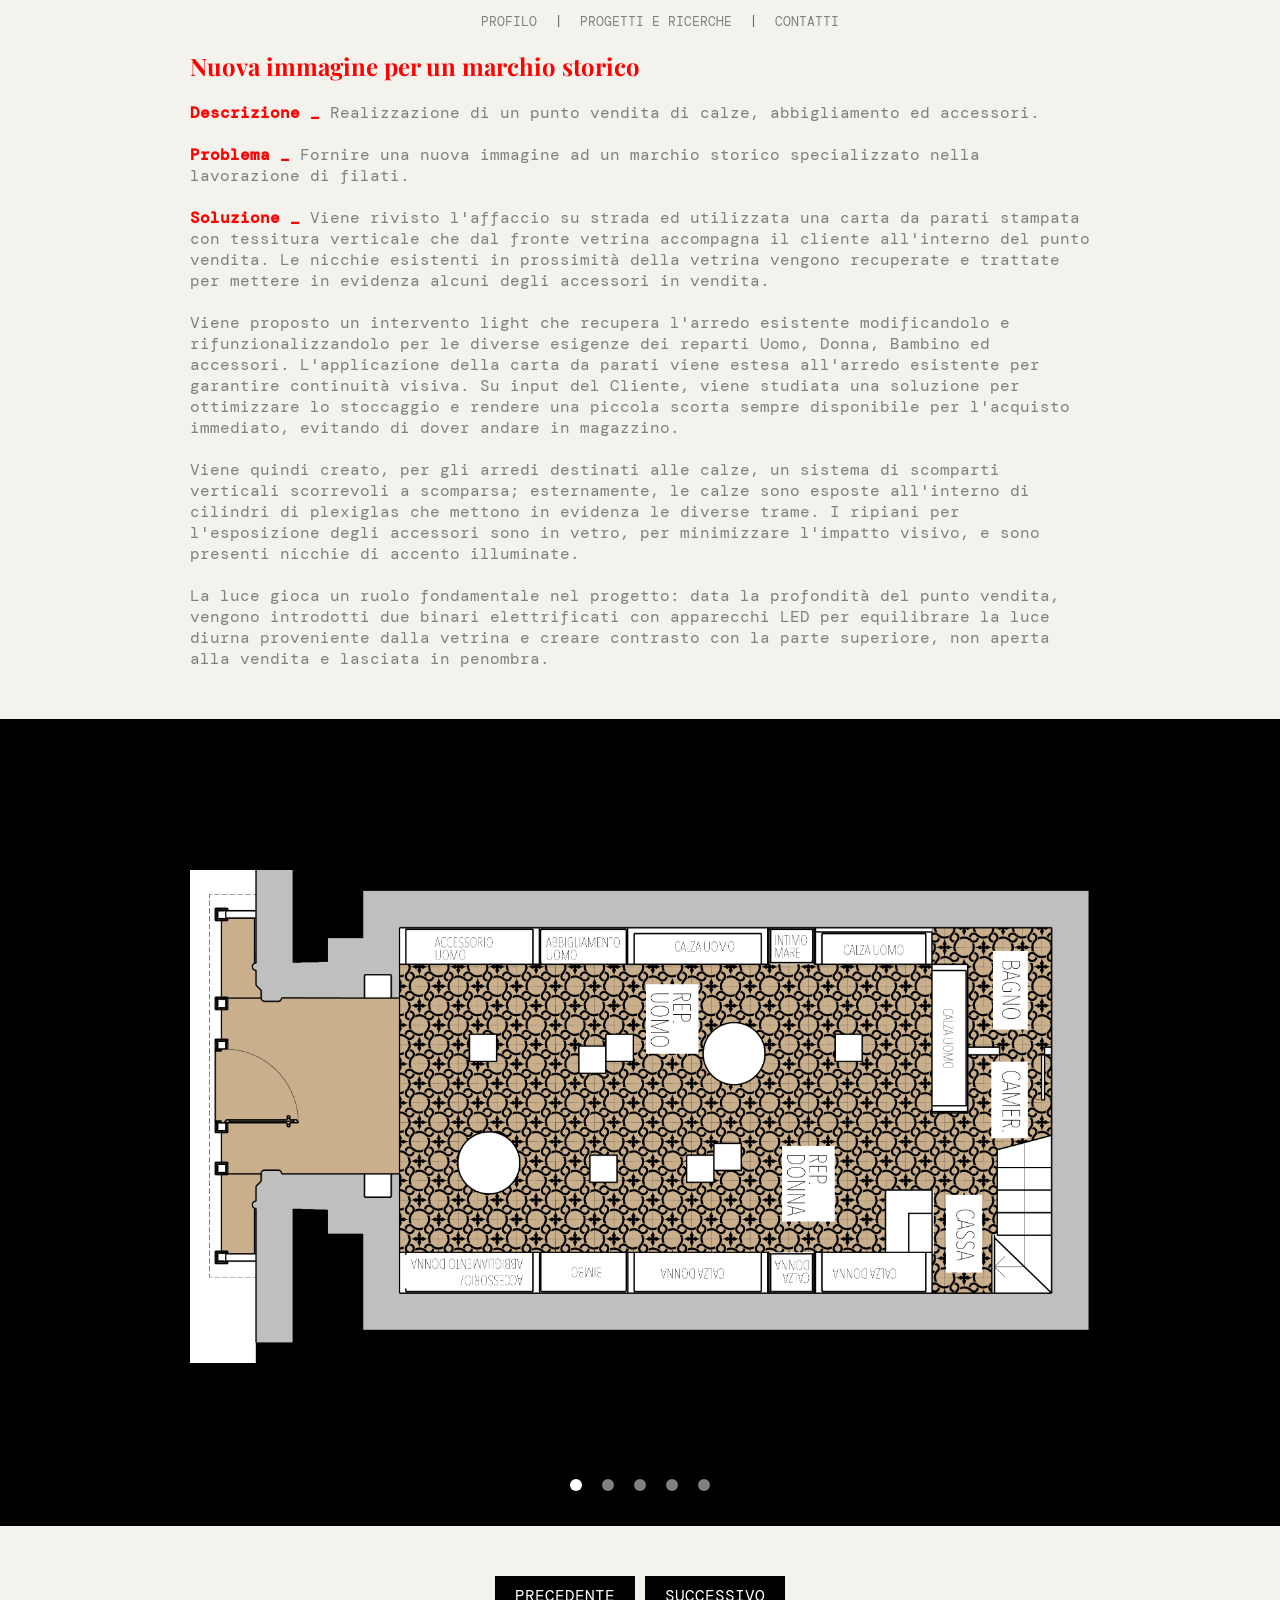
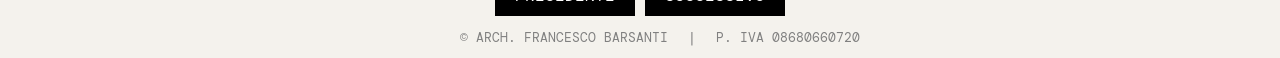
<file: nuova-immagine-per-un-marchio-storico.html>
<!DOCTYPE html>
<html lang="it">
<head>
    <meta charset="UTF-8">
    <meta name="viewport" content="width=device-width, initial-scale=1.0">
    <meta name="author" content="Francesco Barsanti">
    <meta name="description" content="Pagina di descrizione e render del progetto per la riutilizzazione di un negozio esistente al fine di fornire una nuova immagine ad un marchio storico">
    <title>Nuova immagine per un marchio storico | Arch. Francesco Barsanti</title>
    <link rel="stylesheet" href="styles.css">
    <link rel="preconnect" href="https://fonts.googleapis.com">
    <link rel="preconnect" href="https://fonts.gstatic.com" crossorigin>
    <link
        href="https://fonts.googleapis.com/css2?family=DM+Mono:ital,wght@0,300;0,400;0,500;1,300;1,400;1,500&display=swap"
        rel="stylesheet">
    <link href="https://fonts.googleapis.com/css2?family=Playfair+Display:ital,wght@0,400..900;1,400..900&display=swap"
        rel="stylesheet">
</head>
<body>
    <nav>
        <ul class="ul-navbar">
            <li class="li-navbar"><a href="index.html#profilo">PROFILO</a></li>
            <li class="li-navbar-hideable">|</li>
            <li class="li-navbar"><a href="boutique-partenopea.html">PROGETTI E RICERCHE</a></li>
            <li class="li-navbar-hideable">|</li>
            <li class="li-navbar"><a href="modulo-di-contatto.html">CONTATTI</a></li>
        </ul>
    </nav>
    <section class="testo">
        <h1 class="h1-top-section">Nuova immagine per un marchio storico</h1>
        <p class="p-top-section">
            <strong>Descrizione _</strong> Realizzazione di un punto vendita di calze, 
            abbigliamento ed accessori.
            <br>
            <br>
            <strong>Problema _</strong> Fornire una nuova immagine ad un marchio 
            storico specializzato nella lavorazione di filati.
            <br>
            <br>
            <strong>Soluzione _</strong> Viene rivisto l'affaccio su strada ed utilizzata 
            una carta da parati stampata con tessitura verticale che dal fronte 
            vetrina accompagna il cliente all'interno del punto vendita. Le nicchie 
            esistenti in prossimità della vetrina vengono recuperate e trattate 
            per mettere in evidenza alcuni degli accessori in vendita.
            <br>
            <br>
            Viene proposto un intervento light che recupera l'arredo esistente 
            modificandolo e rifunzionalizzandolo per le diverse esigenze dei reparti 
            Uomo, Donna, Bambino ed accessori. L'applicazione della carta da parati 
            viene estesa all'arredo esistente per garantire continuità visiva. Su 
            input del Cliente, viene studiata una soluzione per ottimizzare lo 
            stoccaggio e rendere una piccola scorta sempre disponibile per l'acquisto 
            immediato, evitando di dover andare in magazzino.
            <br>
            <br>
            Viene quindi creato, per gli arredi destinati alle calze, un sistema 
            di scomparti verticali scorrevoli a scomparsa; esternamente, le calze 
            sono esposte all'interno di cilindri di plexiglas che mettono in evidenza 
            le diverse trame. I ripiani per l'esposizione degli accessori sono in 
            vetro, per minimizzare l'impatto visivo, e sono presenti nicchie di 
            accento illuminate.
            <br>
            <br>
            La luce gioca un ruolo fondamentale nel progetto: data la profondità 
            del punto vendita, vengono introdotti due binari elettrificati con 
            apparecchi LED per equilibrare la luce diurna proveniente dalla vetrina 
            e creare contrasto con la parte superiore, non aperta alla vendita e 
            lasciata in penombra.
        </p>
    </section>
    <section class="carousel-bottom-section">
        <div class="carousel">
            <input type="radio" name="slider" id="slide1" checked>
            <input type="radio" name="slider" id="slide2">
            <input type="radio" name="slider" id="slide3">
            <input type="radio" name="slider" id="slide4">
            <input type="radio" name="slider" id="slide5">

            <div class="slides">
                <img src="images/nuova-immagine-per-un-marchio-storico/01-pianta.webp" alt="Pianta del punto vendita con distribuzionedei reparti">
                <img src="images/nuova-immagine-per-un-marchio-storico/02-vetrina.webp" alt="Render della vetrina">
                <img src="images/nuova-immagine-per-un-marchio-storico/03-sezione-trasversale.webp" alt="Sezione trasversale del punto vendita">
                <img src="images/nuova-immagine-per-un-marchio-storico/04-studio-perimetrali.webp" alt="Assonometria espositore perimetrale in configurazione apertpo-chiuso">
                <img src="images/nuova-immagine-per-un-marchio-storico/05-espositore-corrimano.webp" alt="Studio per un espositore da montare in quota">
            </div>

            <!--pallini-->
            <div class="navigation">
                <label for="slide1"></label>
                <label for="slide2"></label>
                <label for="slide3"></label>
                <label for="slide4"></label>
                <label for="slide5"></label>
            </div>
        </div>
    </section>
    <div class="button-div">
        <a class="button" href="una-libreria-algoritmica.html">PRECEDENTE</a>
        <a class="button" href="gotico-salentino.html">SUCCESSIVO</a>
    </div>
    <footer>
        <ul  class="ul-footer">
            <li class="li-footer">© ARCH. FRANCESCO BARSANTI</li>
            <li class="li-footer-hideable">|</li>
            <li class="li-footer">P. IVA 08680660720</a></li>
        </ul>
    </footer>
</body>

</html>
</file>
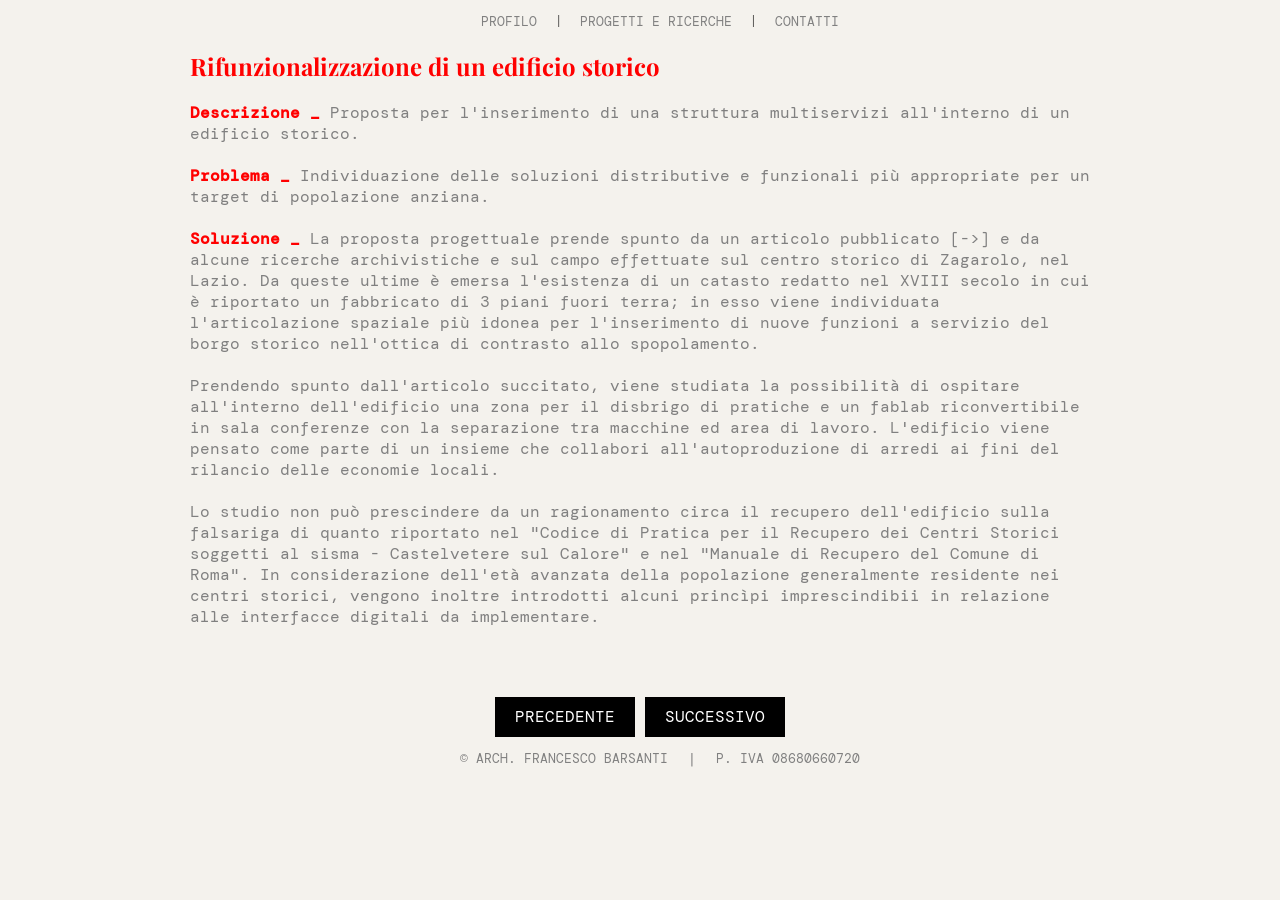
<file: rifunzionalizzazione-di-un-edificio-storico.html>
<!DOCTYPE html>
<html lang="it">
<head>
    <meta charset="UTF-8">
    <meta name="viewport" content="width=device-width, initial-scale=1.0">
    <meta name="author" content="Francesco Barsanti">
    <meta name="description" content="Pagina di descrizione della proposta per la rifunzionalizzazione di un edificio storico con l'inserimento di un fablab come propulsore per l'economia locale">
    <title>Rifunzionalizzazione di un edificio storico | Arch. Francesco Barsanti</title>
    <link rel="stylesheet" href="styles.css">
    <link rel="preconnect" href="https://fonts.googleapis.com">
    <link rel="preconnect" href="https://fonts.gstatic.com" crossorigin>
    <link
        href="https://fonts.googleapis.com/css2?family=DM+Mono:ital,wght@0,300;0,400;0,500;1,300;1,400;1,500&display=swap"
        rel="stylesheet">
    <link href="https://fonts.googleapis.com/css2?family=Playfair+Display:ital,wght@0,400..900;1,400..900&display=swap"
        rel="stylesheet">
</head>
<body>
    <nav>
        <ul class="ul-navbar">
            <li class="li-navbar"><a href="index.html#profilo">PROFILO</a></li>
            <li class="li-navbar-hideable">|</li>
            <li class="li-navbar"><a href="boutique-partenopea.html">PROGETTI E RICERCHE</a></li>
            <li class="li-navbar-hideable">|</li>
            <li class="li-navbar"><a href="modulo-di-contatto.html">CONTATTI</a></li>
        </ul>
    </nav>
    <section class="testo">
        <h1 class="h1-top-section">Rifunzionalizzazione di un edificio storico</h1>
        <p class="p-top-section">
            <strong>Descrizione _</strong> Proposta per l'inserimento di una struttura 
            multiservizi all'interno di un edificio storico.
            <br>
            <br>
            <strong>Problema _</strong> Individuazione delle soluzioni distributive 
            e funzionali più appropriate per un target di popolazione anziana.
            <br>
            <br>
            <strong>Soluzione _</strong> La proposta progettuale prende spunto da 
            un articolo pubblicato <a class="a-top-section" href="https://www.economiaefinanzaverde.it/2021/03/04/osservazioni-sulla-iniziativa-per-dotare-di-servizi-digitali-i-borghi-italiani/">
            [->]</a> e da alcune ricerche 
            archivistiche e sul campo effettuate sul centro storico di Zagarolo, 
            nel Lazio. Da queste ultime è emersa l'esistenza di un catasto redatto 
            nel XVIII secolo in cui è riportato un fabbricato di 3 piani fuori 
            terra; in esso viene individuata l'articolazione spaziale più idonea 
            per l'inserimento di nuove funzioni a servizio del borgo 
            storico nell'ottica di contrasto allo spopolamento.
            <br>
            <br>
            Prendendo spunto dall'articolo succitato, viene studiata la possibilità 
            di ospitare all'interno dell'edificio una zona per il disbrigo di pratiche 
            e un fablab riconvertibile in sala conferenze con la separazione tra 
            macchine ed area di lavoro. L'edificio viene pensato come parte di un 
            insieme che collabori all'autoproduzione di arredi ai fini del rilancio 
            delle economie locali.
            <br>
            <br>
            Lo studio non può prescindere da un ragionamento circa il recupero 
            dell'edificio sulla falsariga di quanto riportato nel "Codice di Pratica 
            per il Recupero dei Centri Storici soggetti al sisma - Castelvetere 
            sul Calore"  e nel "Manuale di Recupero del Comune di Roma". In 
            considerazione dell'età avanzata della popolazione generalmente residente 
            nei centri storici, vengono inoltre introdotti alcuni princìpi imprescindibii 
            in relazione alle interfacce digitali da implementare.
        </p>
    </section>
    <div class="button-div">
        <a class="button" href="stadio-alla-piccola-scala.html">PRECEDENTE</a>
        <a class="button" href="terme-contemporanee.html">SUCCESSIVO</a>
    </div>
    <footer>
        <ul  class="ul-footer">
            <li class="li-footer">© ARCH. FRANCESCO BARSANTI</li>
            <li class="li-footer-hideable">|</li>
            <li class="li-footer">P. IVA 08680660720</a></li>
        </ul>
    </footer>
</body>
</html>
</file>
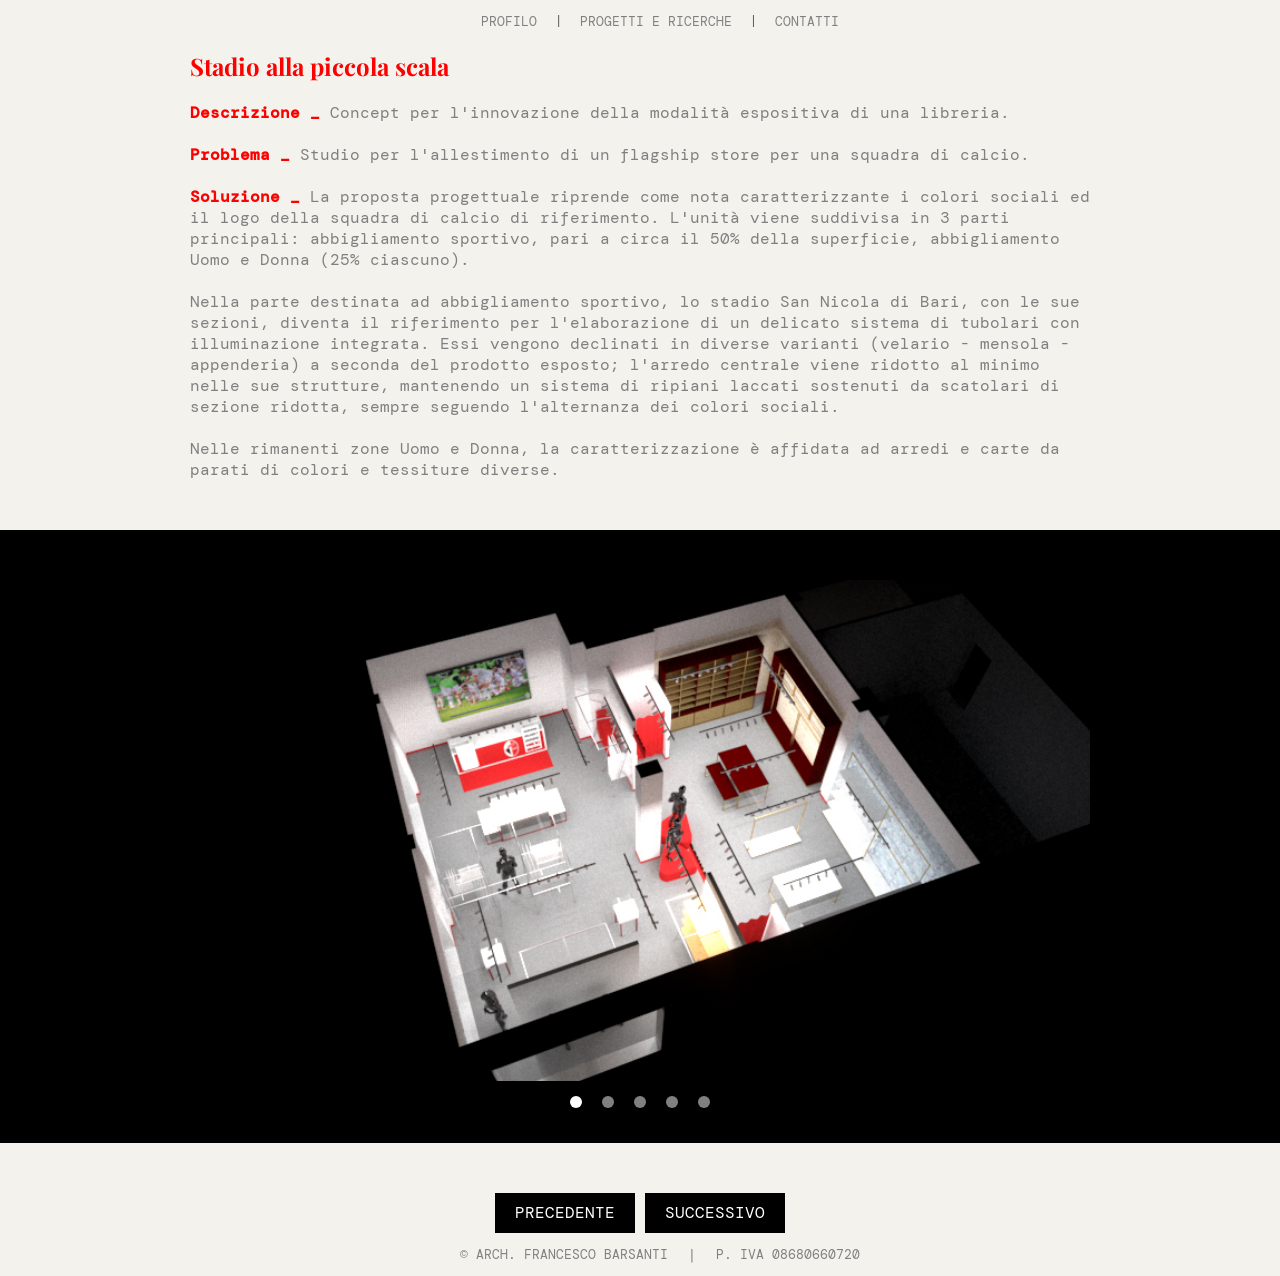
<file: stadio-alla-piccola-scala.html>
<!DOCTYPE html>
<html lang="it">
<head>
    <meta charset="UTF-8">
    <meta name="viewport" content="width=device-width, initial-scale=1.0">
    <meta name="author" content="Francesco Barsanti">
    <meta name="description" content="Pagina di descrizione e render del progetto per l'allestimento di un punto vendita per una società calcistica con riferimenti all'archiettura dello stadio">
    <title>Stadio alla piccola scala | Arch. Francesco Barsanti</title>
    <link rel="stylesheet" href="styles.css">
    <link rel="preconnect" href="https://fonts.googleapis.com">
    <link rel="preconnect" href="https://fonts.gstatic.com" crossorigin>
    <link
        href="https://fonts.googleapis.com/css2?family=DM+Mono:ital,wght@0,300;0,400;0,500;1,300;1,400;1,500&display=swap"
        rel="stylesheet">
    <link href="https://fonts.googleapis.com/css2?family=Playfair+Display:ital,wght@0,400..900;1,400..900&display=swap"
        rel="stylesheet">
</head>
<body>
    <nav>
        <ul class="ul-navbar">
            <li class="li-navbar"><a href="index.html#profilo">PROFILO</a></li>
            <li class="li-navbar-hideable">|</li>
            <li class="li-navbar"><a href="boutique-partenopea.html">PROGETTI E RICERCHE</a></li>
            <li class="li-navbar-hideable">|</li>
            <li class="li-navbar"><a href="modulo-di-contatto.html">CONTATTI</a></li>
        </ul>
    </nav>
    <section class="testo">
        <h1 class="h1-top-section">Stadio alla piccola scala</h1>
        <p class="p-top-section">
            <strong>Descrizione _</strong> Concept per l'innovazione della modalità 
            espositiva di una libreria.
            <br>
            <br>
            <strong>Problema _</strong> Studio per l'allestimento di un flagship store 
            per una squadra di calcio.
            <br>
            <br>
            <strong>Soluzione _</strong> La proposta progettuale riprende come nota 
            caratterizzante i colori sociali ed il logo della squadra di calcio 
            di riferimento. L'unità viene suddivisa in 3 parti principali: 
            abbigliamento sportivo, pari a circa il 50% della superficie, 
            abbigliamento Uomo e Donna (25% ciascuno).
            <br>
            <br>
            Nella parte destinata ad abbigliamento sportivo, lo stadio San Nicola 
            di Bari, con le sue sezioni, diventa il riferimento per l'elaborazione 
            di un delicato sistema di tubolari con illuminazione integrata. Essi 
            vengono declinati in diverse varianti (velario - mensola - appenderia) 
            a seconda del prodotto esposto; l'arredo centrale viene ridotto al 
            minimo nelle sue strutture, mantenendo un sistema di ripiani laccati 
            sostenuti da scatolari di sezione ridotta, sempre seguendo l'alternanza 
            dei colori sociali.
            <br>
            <br>
            Nelle rimanenti zone Uomo e Donna, la caratterizzazione è affidata ad 
            arredi e carte da parati di colori e tessiture diverse.
        </p>
    </section>
    <section class="carousel-bottom-section">
        <div class="carousel">
            <input type="radio" name="slider" id="slide1" checked>
            <input type="radio" name="slider" id="slide2">
            <input type="radio" name="slider" id="slide3">
            <input type="radio" name="slider" id="slide4">
            <input type="radio" name="slider" id="slide5">

            <div class="slides">
                <img src="images/stadio-alla-piccola-scala/01-vista-da-alto.webp" alt="Vista dall'alto del negozio allestito">
                <img src="images/stadio-alla-piccola-scala/02-vista-vetrina.webp" alt="Vista interna dalla vetrina">
                <img src="images/stadio-alla-piccola-scala/03-vista-zona-cassa.webp" alt="Vista interna della zona cassa">
                <img src="images/stadio-alla-piccola-scala/04-vista-reparto-donna.webp" alt="Vista interna del reparto donna">
                <img src="images/stadio-alla-piccola-scala/05-vista-reparto-uomo.webp" alt="Vista interna del reparto uomo">
                </div>

            <!--pallini-->
            <div class="navigation">
                <label for="slide1"></label>
                <label for="slide2"></label>
                <label for="slide3"></label>
                <label for="slide4"></label>
                <label for="slide5"></label>
                </div>
        </div>    
    </section>
    <div class="button-div">
        <a class="button" href="gotico-salentino.html">PRECEDENTE</a>
        <a class="button" href="rifunzionalizzazione-di-un-edificio-storico.html">SUCCESSIVO</a>
    </div>
    <footer>
        <ul  class="ul-footer">
            <li class="li-footer">© ARCH. FRANCESCO BARSANTI</li>
            <li class="li-footer-hideable">|</li>
            <li class="li-footer">P. IVA 08680660720</a></li>
        </ul>
    </footer>
</body>
</html>
</file>
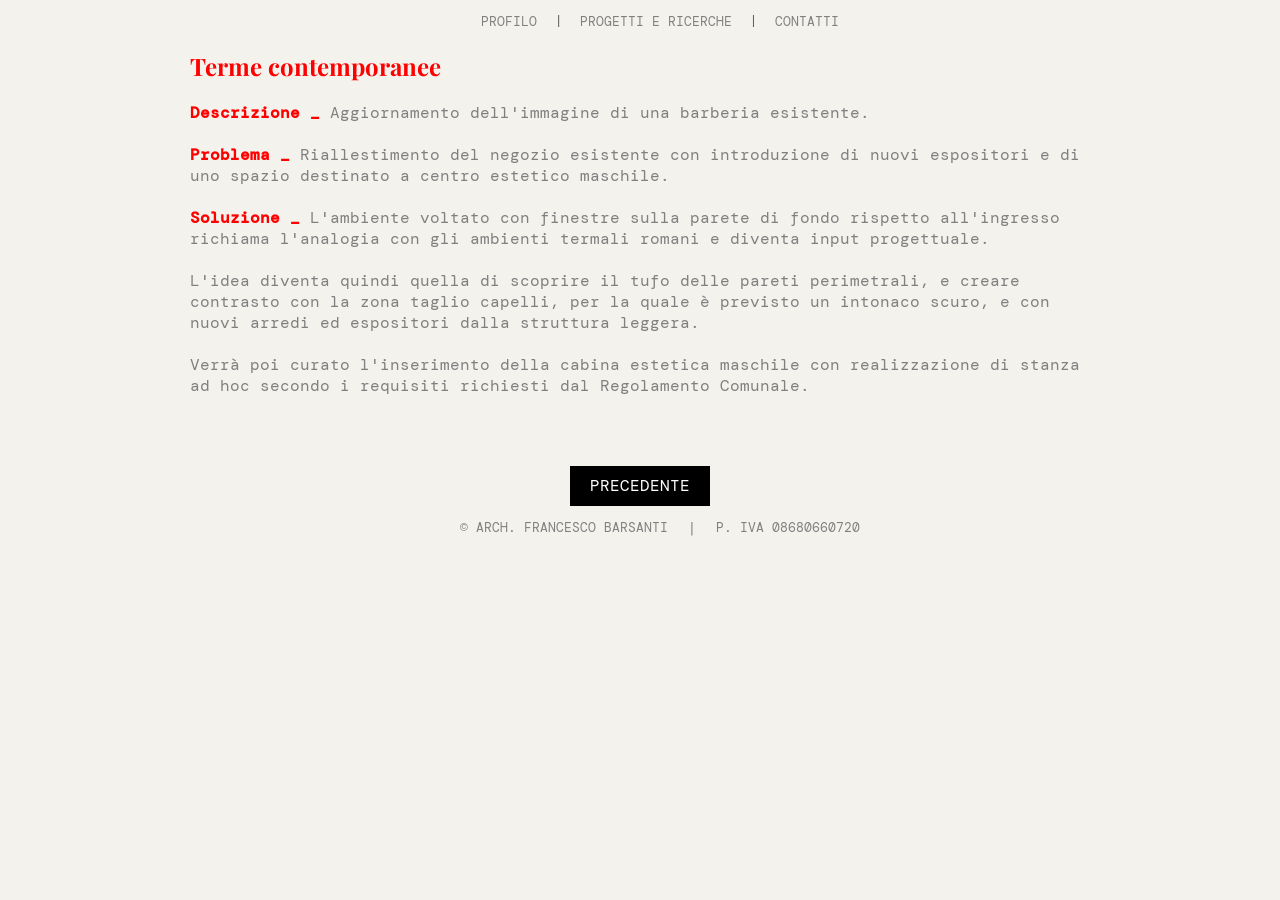
<file: terme-contemporanee.html>
<!DOCTYPE html>
<html lang="it">
<head>
    <meta charset="UTF-8">
    <meta name="viewport" content="width=device-width, initial-scale=1.0">
    <meta name="author" content="Francesco Barsanti">
    <meta name="description" content="Pagina di descrizione del progetto per la conversione di un negozio con ampliamento delle potenzialità commerciali e inserimento di una cabina estetica">
    <title>Terme contemporanee | Arch. Francesco Barsanti</title>
    <link rel="stylesheet" href="styles.css">
    <link rel="preconnect" href="https://fonts.googleapis.com">
    <link rel="preconnect" href="https://fonts.gstatic.com" crossorigin>
    <link
        href="https://fonts.googleapis.com/css2?family=DM+Mono:ital,wght@0,300;0,400;0,500;1,300;1,400;1,500&display=swap"
        rel="stylesheet">
    <link href="https://fonts.googleapis.com/css2?family=Playfair+Display:ital,wght@0,400..900;1,400..900&display=swap"
        rel="stylesheet">
</head>
<body>
    <nav>
        <ul class="ul-navbar">
            <li class="li-navbar"><a href="index.html#profilo">PROFILO</a></li>
            <li class="li-navbar-hideable">|</li>
            <li class="li-navbar"><a href="boutique-partenopea.html">PROGETTI E RICERCHE</a></li>
            <li class="li-navbar-hideable">|</li>
            <li class="li-navbar"><a href="modulo-di-contatto.html">CONTATTI</a></li>
        </ul>
    </nav>
    <section class="testo">
        <h1 class="h1-top-section">Terme contemporanee</h1>
        <p class="p-top-section">
            <strong>Descrizione _</strong> Aggiornamento dell'immagine di una barberia 
            esistente.
            <br>
            <br>
            <strong>Problema _</strong> Riallestimento del negozio esistente con 
            introduzione di nuovi espositori e di uno spazio destinato a centro 
            estetico maschile.
            <br>
            <br>
            <strong>Soluzione _</strong> L'ambiente voltato con finestre sulla parete 
            di fondo rispetto all'ingresso richiama l'analogia con gli ambienti 
            termali romani e diventa input progettuale.
            <br>
            <br>
            L'idea diventa quindi quella di scoprire il tufo delle pareti perimetrali, 
            e creare contrasto con la zona taglio capelli, per la quale è previsto 
            un intonaco scuro, e con nuovi arredi ed espositori dalla struttura 
            leggera.
            <br>
            <br>
            Verrà poi curato l'inserimento della cabina estetica maschile con 
            realizzazione di stanza ad hoc secondo i requisiti richiesti dal 
            Regolamento Comunale.
        </p>
    </section>
    <div class="button-div">
        <a class="button" href="rifunzionalizzazione-di-un-edificio-storico.html">PRECEDENTE</a>
    </div>
    <footer>
        <ul  class="ul-footer">
            <li class="li-footer">© ARCH. FRANCESCO BARSANTI</li>
            <li class="li-footer-hideable">|</li>
            <li class="li-footer">P. IVA 08680660720</a></li>
        </ul>
    </footer>
</body>
</html>
</file>
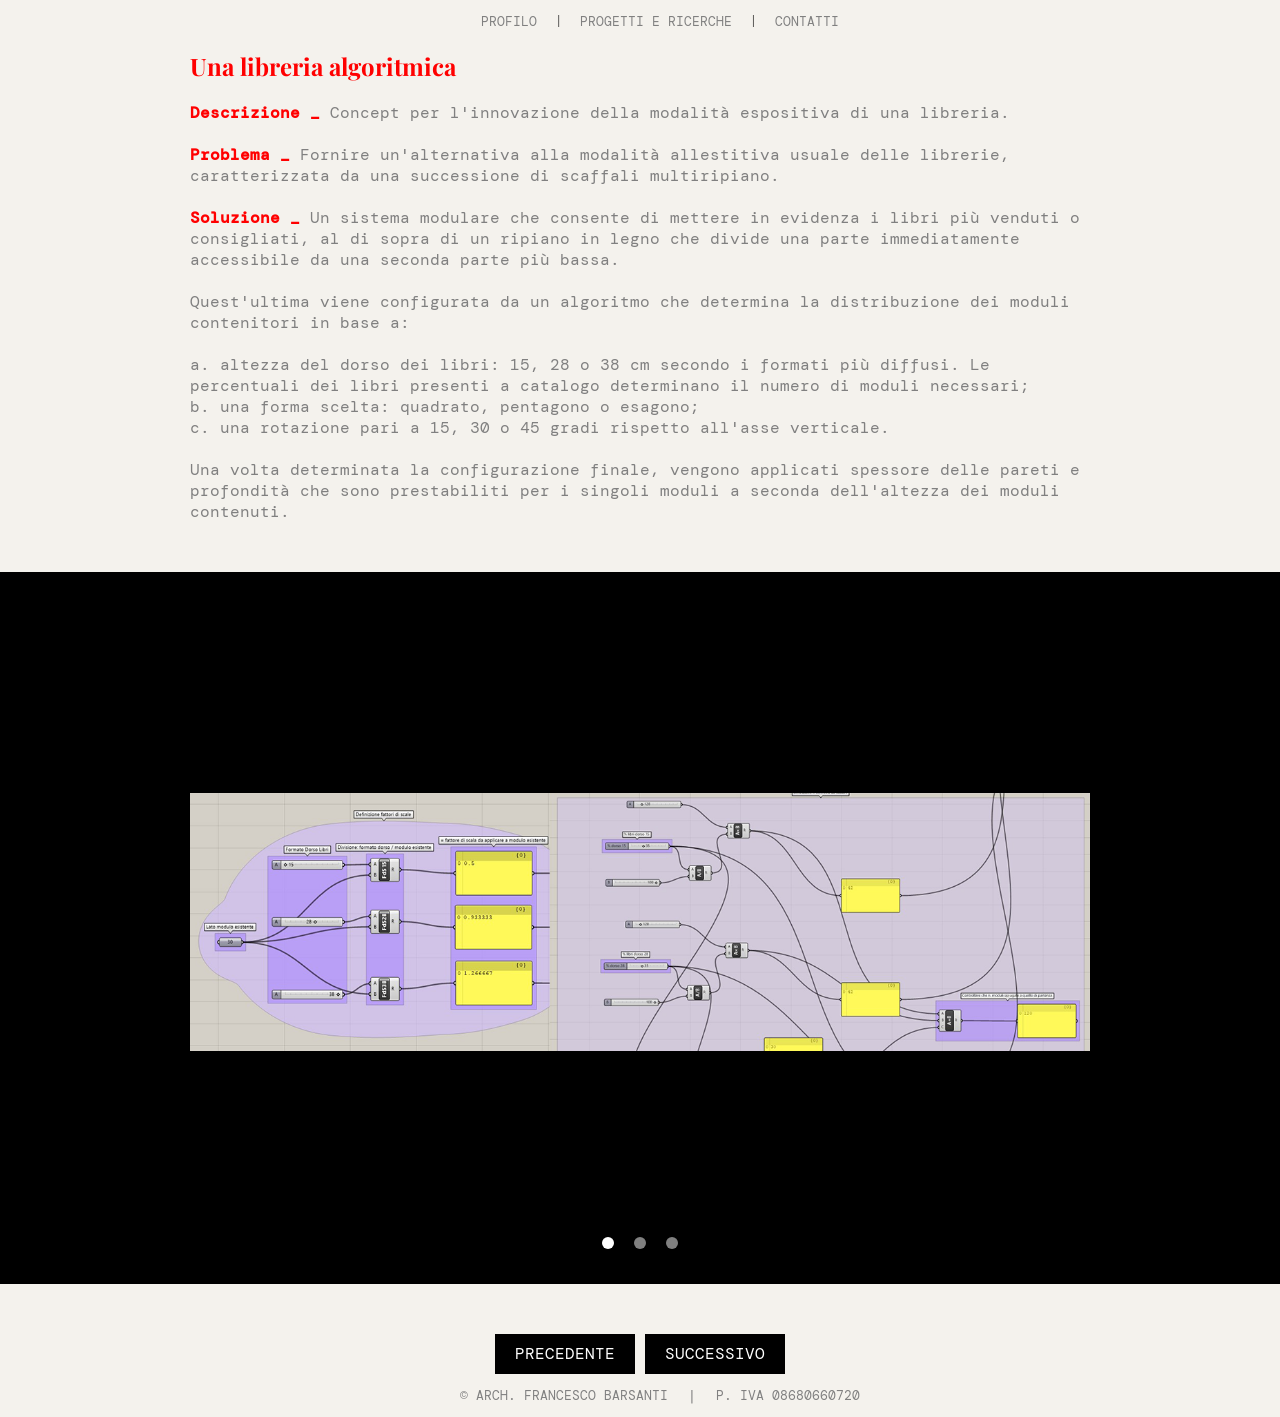
<file: una-libreria-algoritmica.html>
<!DOCTYPE html>
<html lang="it">
<head>
    <meta charset="UTF-8">
    <meta name="viewport" content="width=device-width, initial-scale=1.0">
    <meta name="author" content="Francesco Barsanti">
    <meta name="description" content="Pagina di descrizione dello studio per l'ideazione di una nuova modalità espositiva per una libreria attraversi algoritmi correlati alle dimensioni dei libri">
    <title>Una libreria algoritmica | Arch. Francesco Barsanti</title>
    <link rel="stylesheet" href="styles.css">
    <link rel="preconnect" href="https://fonts.googleapis.com">
    <link rel="preconnect" href="https://fonts.gstatic.com" crossorigin>
    <link
        href="https://fonts.googleapis.com/css2?family=DM+Mono:ital,wght@0,300;0,400;0,500;1,300;1,400;1,500&display=swap"
        rel="stylesheet">
    <link href="https://fonts.googleapis.com/css2?family=Playfair+Display:ital,wght@0,400..900;1,400..900&display=swap"
        rel="stylesheet">
</head>
<body>
    <nav>
        <ul class="ul-navbar">
            <li class="li-navbar"><a href="index.html#profilo">PROFILO</a></li>
            <li class="li-navbar-hideable">|</li>
            <li class="li-navbar"><a href="boutique-partenopea.html">PROGETTI E RICERCHE</a></li>
            <li class="li-navbar-hideable">|</li>
            <li class="li-navbar"><a href="modulo-di-contatto.html">CONTATTI</a></li>
        </ul>
    </nav>
    <section class="testo">
        <h1 class="h1-top-section">Una libreria algoritmica</h1>
        <p class="p-top-section">
            <strong>Descrizione _</strong> Concept per l'innovazione della modalità 
            espositiva di una libreria.
            <br>
            <br>
            <strong>Problema _</strong> Fornire un'alternativa alla modalità allestitiva 
            usuale delle librerie, caratterizzata da una successione di scaffali 
            multiripiano.
            <br>
            <br>
            <strong>Soluzione _</strong> Un sistema modulare che consente di mettere 
            in evidenza i libri più venduti o consigliati, al di sopra di un ripiano 
            in legno che divide una parte immediatamente accessibile da una seconda 
            parte più bassa.
            <br>
            <br>
            Quest'ultima viene configurata da un algoritmo che determina la 
            distribuzione dei moduli contenitori in base a:
            <br>
            <br>
            a. altezza del dorso dei libri: 15, 28 o 38 cm secondo i formati più 
            diffusi. Le percentuali dei libri presenti a catalogo determinano 
            il numero di moduli necessari;
            <br>
            b. una forma scelta: quadrato, pentagono o esagono;
            <br>
            c. una rotazione pari a 15, 30 o 45 gradi rispetto all'asse verticale.
            <br>
            <br>
            Una volta determinata la configurazione finale, vengono applicati 
            spessore delle pareti e profondità che sono prestabiliti per i singoli 
            moduli a seconda dell'altezza dei moduli contenuti.
        </p>
    </section>
    <section class="carousel-bottom-section">
        <div class="carousel">
            <input type="radio" name="slider" id="slide1" checked>
            <input type="radio" name="slider" id="slide2">
            <input type="radio" name="slider" id="slide3">
            <div class="slides">
                <img src="images/una-libreria-algoritmica/01-algoritmo.webp" alt="Parti dell'algoritmo di definizione del layout finale">
                <img src="images/una-libreria-algoritmica/02-tabella-comparativa.webp" alt="Tabella di comparazione con diverse forme e rotazioni dei moduli espositivi">
                <img src="images/una-libreria-algoritmica/03-schizzi-di-studio.webp" alt="Schizzi di studio delle soluzioni espoiti">
            </div>

            <!--pallini-->
            <div class="navigation">
                <label for="slide1"></label>
                <label for="slide2"></label>
                <label for="slide3"></label>
                </div>
        </div>    
    </section>
    <div class="button-div">
        <a class="button" href="boutique-a-napoli.html">PRECEDENTE</a>
        <a class="button" href="nuova-immagine-per-un-marchio-storico.html">SUCCESSIVO</a>
    </div>
    <footer>
        <ul  class="ul-footer">
            <li class="li-footer">© ARCH. FRANCESCO BARSANTI</li>
            <li class="li-footer-hideable">|</li>
            <li class="li-footer">P. IVA 08680660720</a></li>
        </ul>
    </footer>
</body>
</html>
</file>
<file: styles.css>
body {
    margin: 0;
    padding-top: 0px;
    background-color: rgb(244,242,237);
}

.h1-top-section {
    color: red;
    font-family: "Playfair Display", serif;
    background-color: rgb(244,242,237);
    padding-left: 50px;
    padding-top: 50px;
    padding-right: 50px;
    padding-bottom: 20px;
    margin: auto;
    max-width: 900px;
}

.h2-top-section {
    color: rgb(253, 0, 0);
    font-family: "Playfair Display", serif;
    padding-left: 50px;
    padding-right: 50px;
    padding-bottom: 20px;
    margin: auto;
    max-width: 900px;
}

.p-top-section {
    color: rgb(128, 128, 128);
    font-family: "DM Mono", monospace;
    background-color: rgb(244,242,237);
    padding-left: 50px;
    padding-bottom: 20px;
    padding-right: 50px;
    margin: auto;
    max-width: 900px;
}

.span-DM-Mono-top-section {
    color: rgb(128, 128, 128);
    font-family: "DM Mono", monospace;
    font-size: 0.8rem;
    padding-top: 20px;
    padding-bottom: 20px;
    padding-right: 50px;
    margin-bottom: 0;
}

.span-black-top-section {
    color: black;
    font-size: 0.9rem;
}

.ul-top-section {
    color: rgb(128, 128, 128);
    font-family: "DM Mono", monospace;
    padding-left: 50px;
    padding-bottom: 20px;
    padding-right: 50px;
    margin: auto;
    max-width: 900px;    
    list-style-position: inside;
    list-style: none;
} 

.li-top-section {
    position: relative;
    padding-left: 1.2em;
}

.li-top-section::before {
    content: "-";
    position: absolute;
    left: 0;
}

.a-top-section {
    color: rgb(128, 128, 128);
    text-decoration: none;
}

#casi-studio {
    background-color: rgb(244,242,237);
}

.h1-middle-section {
    color: red;
    font-family: "Playfair Display", serif;
    background-color: rgb(244,242,237);
    padding-left: 50px;
    padding-top: 0px;
    padding-right: 50px;
    padding-bottom: 20px;
    margin: auto;
    max-width: 900px;
}

#h2-middle-section {
    color: black;
    font-family: "Playfair Display", serif;
    background-color: rgb(244,242,237);
    padding-left: 50px;
    padding-right: 50px;
    padding-bottom: 20px;
    margin: auto;
    max-width: 900px;
}

.ul-middle-section {
    color: rgb(128, 128, 128);
    font-family: "DM Mono", monospace;
    background-color: rgb(244,242,237);
    padding-left: 50px;
    padding-bottom: 50px;
    padding-right: 50px;
    margin: auto;
    max-width: 900px;    
    list-style-position: inside;
    list-style: none;
} 

.li-middle-section {
    position: relative;
    padding-left: 1.2em;
}

.li-middle-section::before {
    content: "-";
    position: absolute;
    left: 0;
}

.a-middle-section {
    color: rgb(128, 128, 128);
    text-decoration: none;
}

.contatti {
    background-color: black;
}

.h1-bottom-section {
    color: white;
    font-family: "Playfair Display", serif;
    background-color: black;
    padding-left: 50px;
    padding-top: 50px;
    padding-right: 50px;
    padding-bottom: 20px;
    margin: auto;
    max-width: 900px;
}

.p-bottom-section {
    color: rgb(255, 255, 255);
    font-family: "DM Mono", monospace;
    background-color: rgb(0, 0, 0);
    padding-left: 50px;
    padding-bottom: 50px;
    padding-right: 50px;
    margin: auto;
    max-width: 900px;
}

.a-bottom-section {
    color: rgb(255, 255, 255);
    text-decoration: none;
}

header {
    color: rgb(128, 128, 128);
    font-family: "DM Mono", monospace;
    font-size: 0.8rem;
    background-color: rgb(244,242,237);
    padding-top: 20px;
    padding-left: 50px;
    padding-bottom: 20px;
    padding-right: 50px;
    margin: 0;
}

.ul-footer {
    display: flex;
    justify-content: center;
    list-style: none;
    gap: 20px;
    margin-left:0px;
    font-size: 0.8rem;
    flex-wrap: wrap;
    color: rgb(128, 128, 128);
    font-family: "DM Mono", monospace;
    font-size: 0.8rem;
}

nav {
    position: fixed;
    width: 100%;
    background-color: rgb(244,242,237);
    top: 0;
    left: 0;
    z-index: 1000;
}

.ul-navbar {
    display: flex;
    justify-content: center;
    list-style: none;
    gap: 20px;
    margin-left: 0px;
    font-size: 0.8rem;
    flex-wrap: wrap;
}

.ul-navbar a {
    text-decoration: none;
    color: rgb(128, 128, 128);
    font-family: "DM Mono", monospace;
    font-size: 0.8rem;
}

form {
    background-color: rgb(244,242,237);
    padding-left: 50px;
    padding-right: 50px;
    display: flex;
    flex-direction: column;
    margin: auto;
    max-width: 900px;
}

label {
    color: rgb(128, 128, 128);
    font-family: "DM Mono", monospace;
    background-color: rgb(244,242,237);
}

input {
    color: rgb(128, 128, 128);
    font-family: "DM Mono", monospace;
    width: 100%;
    margin-top: 20px;
    margin-bottom: 20px;
}

textarea {
    width: 100%;
    color: rgb(128, 128, 128);
    font-family: "DM Mono", monospace;
    margin-top: 20px;
}

input[type="submit"] {
    width:25%;
    height: 3em;
    background-color: black;
    color: white;
    width: 50%;
    align-self: center;
}

.h-captcha {
    padding-top: 20px;
    align-self: center;
}

strong {
    font-family: 'DM Mono', monospace;
    color: rgb(255, 0, 0);
    font-weight:bold;
}

/*--carosello*/
.carousel-bottom-section {
    background-color: black;
    padding: 50px;
    margin-top: 30px;
    padding-bottom: 20px;
}

/*crea contenitore*/
.carousel {
    width: 100%;
    max-width: 900px;
    margin: 0 auto;
    /*nasconde immagini fuori viewport*/
    overflow: hidden;
    position: relative;
}

/*nasconde radio button*/
.carousel input {
    display: none;
}

/*contenitore immagini*/
.slides {
    display: flex;
    transition: transform 0.5s ease-in-out;
}

/*immagini responsive*/
.slides img {
    width: 100%;
    max-width: 900px;
    height: auto;
    flex: 0 0 100%; /* ?? */
    object-fit: contain;
    display: block;
}

/*sposta carosello con :checked*/
#slide1:checked ~ .slides {
    transform: translateX(0%);
}

#slide2:checked ~ .slides {
    transform: translateX(-100%);
}

#slide3:checked ~ .slides {
    transform: translateX(-200%);
}

#slide4:checked ~ .slides {
    transform: translateX(-300%);
}

#slide5:checked ~ .slides {
    transform: translateX(-400%);
}

/*crea pallini navigazione*/
.navigation {
    display: flex;
    justify-content: center;
    gap: 10px;
    background: rgba(0,0,0,0.7);
    padding: 10px 18px;
    border-radius: 30px;
}

.navigation label {
    display: inline-block;
    width: 12px;
    height: 12px;
    margin: 5px;
    background: rgba(255,255,255,0.5);
    border-radius: 50%;
    cursor: pointer;
}

/*evidenzia pallino attivo*/
    #slide1:checked ~ .navigation label[for="slide1"],
    #slide2:checked ~ .navigation label[for="slide2"],
    #slide3:checked ~ .navigation label[for="slide3"],
    #slide4:checked ~ .navigation label[for="slide4"],
    #slide5:checked ~ .navigation label[for="slide5"] {
    background: white;
}

/**/
/*bottoni di navigazione*/
/**/
.button-div {
    padding-top: 50px;
    display: flex;
    justify-content: center;
    gap: 10px;
}

.button {
    line-height: 2.5;
    padding: 0 20px;
    font-size: 1rem;
    font-family: "DM Mono", monospace;
    color: white;
    background-color: black;
}

.button-div a {
    text-decoration: none;
    color: rgb(255, 255, 255);
    font-family: "DM Mono", monospace;
    font-size: 1rem;
}

@media (max-width: 768px) {
    body {
        padding-top: 70px; /* Aumentato leggermente per dare respiro al menu verticale */
    }

    /* Rimuove i margini/padding nativi del tag nav */
    nav {
        margin: 0 !important;
        padding: 0 !important;
        width: 100%;
    }

    /* Forza la centratura della lista della navbar */
    .ul-navbar {
        display: flex;
        flex-direction: column; /* Dispone le voci in verticale come nella tua foto */
        align-items: center;    /* Centra perfettamente gli elementi */
        justify-content: center;
        padding: 10px 0 !important; /* Elimina il padding laterale nativo che decentra il testo */
        margin: 0 auto !important;
        gap: 10px;              /* Gestisce lo spazio verticale tra i link */
    }

    .li-navbar {
        width: 100%;
        text-align: center;
        margin: 0 !important;
        padding: 0 !important;
    }

    .li-navbar-hideable {
        display: none;
    }

    .ul-navbar a {
        font-size: 0.8rem; /* Leggermente più grande per facilitare il clic su mobile */
        display: block;
        width: 100%;
    }

    /* Forza la centratura del footer */
    .ul-footer {
        display: flex;
        flex-direction: column;
        align-items: center;
        justify-content: center;
        padding: 20px 0 !important; /* Elimina il padding laterale nativo */
        margin: 0 auto !important;
        gap: 10px;
        font-size: 0.7rem;
    }

    .li-footer {
        width: 100%;
        text-align: center;
        font-size: 0.7rem;
        margin: 0 !important;
        padding: 0 !important;
    }

    .li-footer-hideable {
        display: none;
    }
}
</file>
